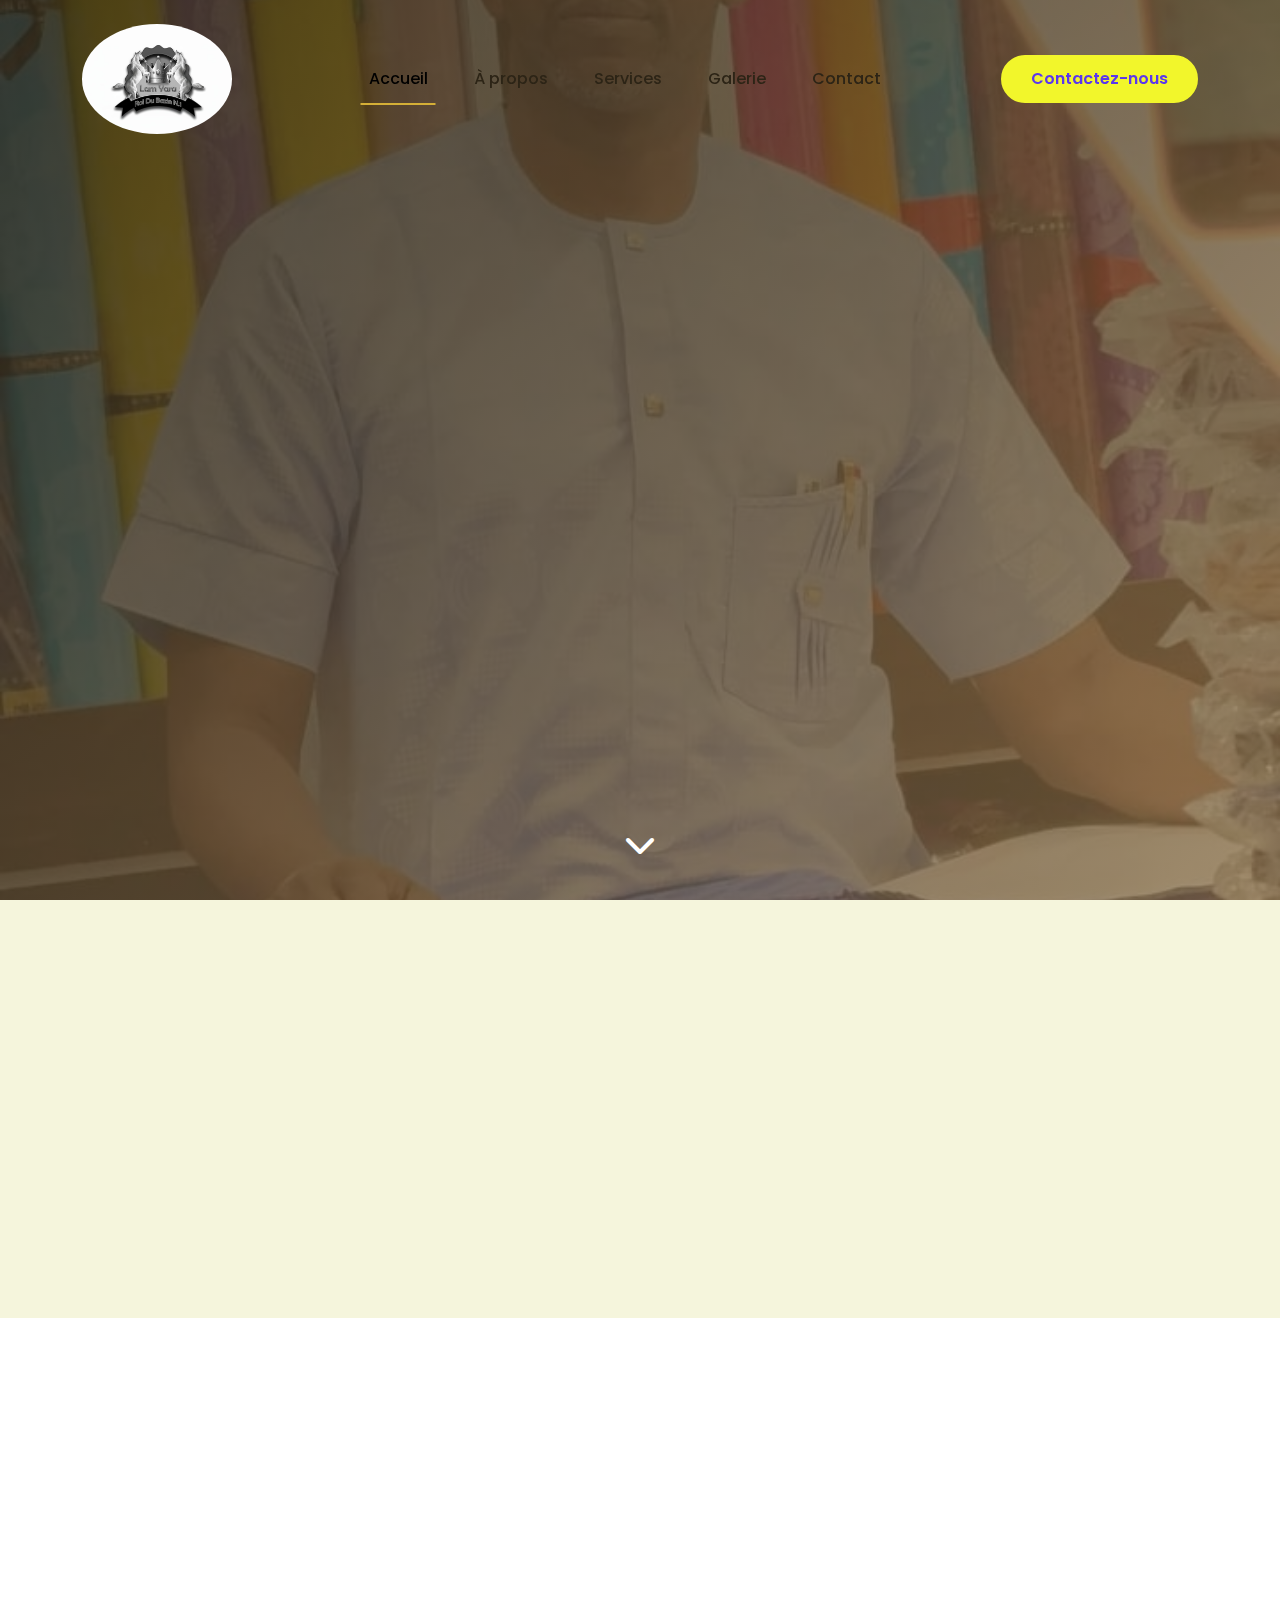
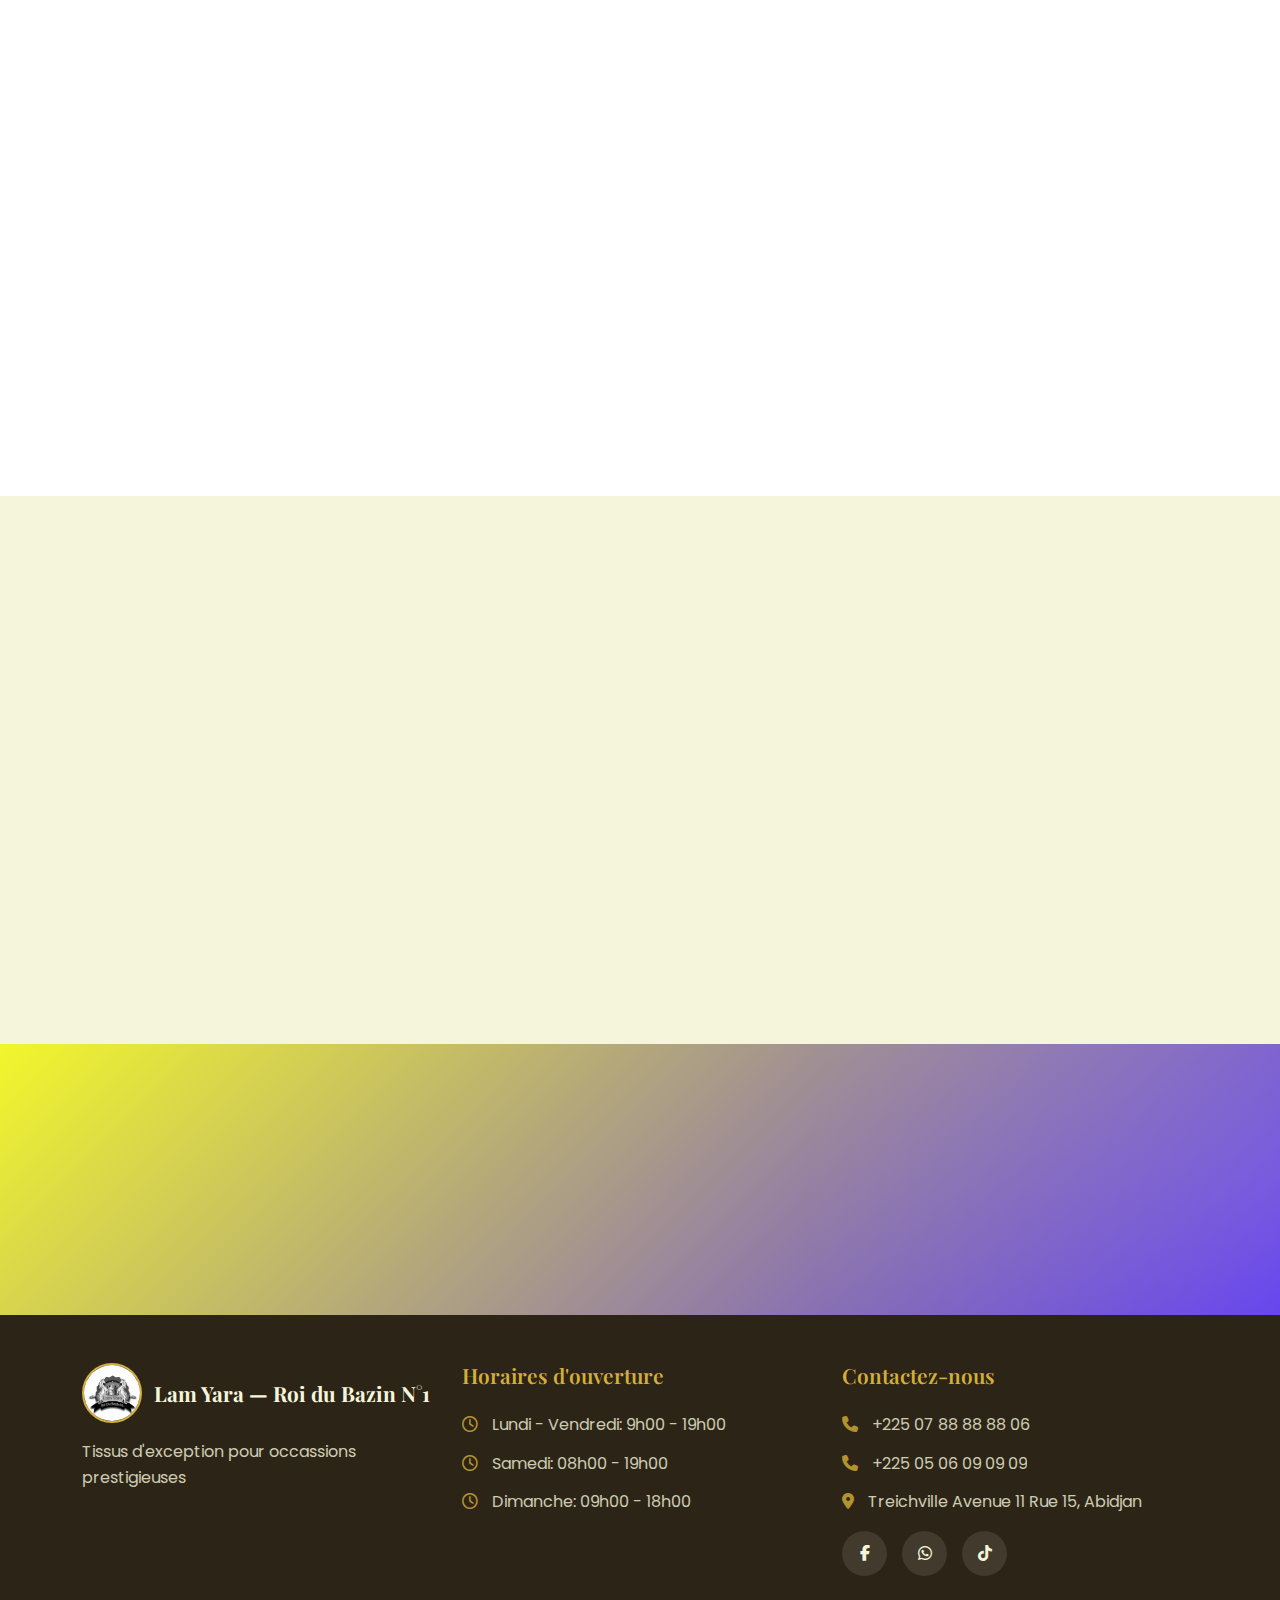
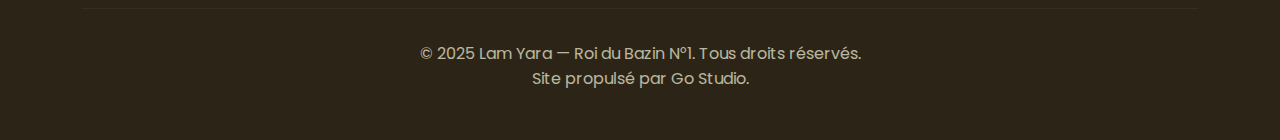
<file: index.html>
<!DOCTYPE html>
<html lang="fr">
<head>
    <meta charset="UTF-8">
    <meta name="viewport" content="width=device-width, initial-scale=1.0">
    <title>Accueil | Lam Yara — Roi du Bazin N°1 </title>

    <!--Les balises de référencement-->
    <meta name="description" content="Lam Yara — Roi du Bazin N°1, la boutique de référence pour l'achat de vos bazins à Abidjan, vous propose une sélection premium de bazin de haute qualité pour toutes vos occasions. Découvrez l'excellence textile, importation directe à prix imbattables.">
    <meta name="keywords" content="Lam Yara, bazin, bazin Abidjan, bazin Treichville, vente bazin luxe, boutique bazin, tissu africain, bazin riche, bazin premium, magasin tissus, bazin de qualité, bazin brodé, achat bazin">
    <meta name="author" content="Lam Yara">
    <meta name="twitter:card" content="summary_large_image">
    <meta name="twitter:title" content="Lam Yara — Roi du Bazin N°1 à Abidjan">
    <meta name="twitter:description" content="Découvrez la sélection prestige de bazin à Abidjan Treichville chez Lam Yara. Qualité supérieure garantie.">
    
   


        <!--Les og-->
    <meta property="og:site_name" content="Lam Yara — Roi du Bazin N°1">
    <meta property="og:title" content="Accueil | Lam Yara — Roi du Bazin N°1 à Abidjan">
    <meta property="og:description" content="Lam Yara, la boutique de référence en matière de vente en gros et au détail de bazin et autres tissus à Abidjan , vous propose une sélection exclusive de bazin haut de gamme pour toutes vos occasions. Representation de toutes les grandes marques, qualité premium et excellence textile à des prix imbattables.">
    <meta property="og:type" content="website">
    <meta property="og:url" content="https://www.lesboutiqueslamyara.com">
    <meta property="og:image" content="Images/lamyaralogo.jpeg">
    <meta property="og:locale" content="fr_FR">

    




    <!--Shortcut or Favicon-->
    <link rel="shortcut icon" href="Images/lamyaralogo.jpeg" type="image/x-icon">

    <!--Bootstrap-->
    <link href="https://cdn.jsdelivr.net/npm/bootstrap@5.3.0/dist/css/bootstrap.min.css" rel="stylesheet">

    <!--Bootstrap Icons-->
    <link rel="stylesheet" href="https://cdn.jsdelivr.net/npm/bootstrap-icons@1.13.1/font/bootstrap-icons.min.css">

    <!--Font awesone-->
    <link rel="stylesheet" href="https://cdnjs.cloudflare.com/ajax/libs/font-awesome/6.4.0/css/all.min.css">

    <!--CSS-->
    <link rel="stylesheet" href="style.css">
</head>
<body>

    <!--Barre de navigation-->
    <nav class="navbar navbar-expand-lg fixed-top">
        <div class="container">
            <a class="navbar-brand" href="index.html">
                <img src="Images/lamyaralogo.jpeg" class="img-fluid rounded-circle" width="150" height="50vh">
            </a>
            <button class="navbar-toggler" type="button" data-bs-toggle="collapse" data-bs-target="#navbarNav">
                <span class="navbar-toggler-icon"></span>
            </button>
            <div class="collapse navbar-collapse" id="navbarNav">
                <ul class="navbar-nav mx-auto">
                    <li class="nav-item"><a class="nav-link active" href="index.html">Accueil</a></li>
                    <li class="nav-item"><a class="nav-link" href="about.html">À propos</a></li>
                    <li class="nav-item"><a class="nav-link" href="services.html">Services</a></li>
                    <li class="nav-item"><a class="nav-link" href="gallery.html">Galerie</a></li>
                    <li class="nav-item"><a class="nav-link" href="contact.html">Contact</a></li>
                </ul>
                <a href="contact.html" class="btn btn-cta">Contactez-nous</a>
            </div>
        </div>
    </nav>


    <!--Section hero-->

    <section class="hero-section parallax">
        <div class="hero-overlay"></div>
        <div class="hero-content">
            <h1 class="hero-title fade-in">Lam Yara — Roi du Bazin N°1</h1>
            <p class="hero-subtitle fade-in-delay">Tissus d'exception pour occasions prestigieuses</p>
            <a href="gallery.html" class="btn btn-hero fade-in-delay-2">Découvrez nos Collections</a>
        </div>
        <div class="scroll-indicator">
            <i class="fas fa-chevron-down"></i>
        </div>
    </section>

    <section class="features-section py-5">
        <div class="container">
            <div class="row g-4">
                <div class="col-md-4 reveal">
                    <div class="feature-card">
                        <div class="feature-icon">
                            <i class="fas fa-gem"></i>
                        </div>
                        <h3>Qualité Premium</h3>
                        <p>Sélection rigoureuse des meilleurs tissus bazin du marché</p>
                    </div>
                </div>
                <div class="col-md-4 reveal">
                    <div class="feature-card">
                        <div class="feature-icon">
                            <i class="fas fa-palette"></i>
                        </div>
                        <h3>Design Unique</h3>
                        <p>Collections exclusives aux motifs raffinés et élégants</p>
                    </div>
                </div>
                <div class="col-md-4 reveal">
                    <div class="feature-card">
                        <div class="feature-icon">
                            <i class="fas fa-crown"></i>
                        </div>
                        <h3>Service Royal</h3>
                        <p>Accompagnement personnalisé pour chaque client</p>
                    </div>
                </div>
            </div>
        </div>
    </section>

    <section class="about-preview py-5">
        <div class="container">
            <div class="row align-items-center">
                <div class="col-lg-6 reveal">
                    <img src="Images/collection1.jpeg" alt="Bazin Prestige" class="img-fluid rounded shadow-lg">
                </div>
                <div class="col-lg-6 reveal">
                    <h2 class="section-title">L'Art du Bazin depuis 2010</h2>
                    <p class="section-text">La Boutique Lam Yara Roi du Bazin N°1 est votre destination privilégiée pour les tissus bazin de haute qualité. Notre passion pour l'excellence et notre engagement envers la satisfaction client nous distinguent.</p>
                    <p class="section-text">Chaque pièce de notre collection est soigneusement sélectionnée pour garantir authenticité, durabilité et élégance incomparable.</p>
                    <a href="about.html" class="btn btn-primary mt-3">En savoir plus</a>
                </div>
            </div>
        </div>
    </section>

    <section class="collections-preview py-5">
        <div class="container">
            <h2 class="section-title text-center mb-5 reveal">Nos Collections Phares</h2>
            <div class="row g-4">
                <div class="col-md-6 col-lg-3 reveal">
                    <div class="collection-card">
                        <img src="Images/collection1.jpeg" alt="Collection Royale">
                        <div class="collection-overlay">
                            <h4>Collection Royale</h4>
                            <p>Élégance intemporelle</p>
                        </div>
                    </div>
                </div>
                <div class="col-md-6 col-lg-3 reveal">
                    <div class="collection-card">
                        <img src="Images/collection1.jpeg" alt="Collection Moderne">
                        <div class="collection-overlay">
                            <h4>Collection Moderne</h4>
                            <p>Design contemporain</p>
                        </div>
                    </div>
                </div>
                <div class="col-md-6 col-lg-3 reveal">
                    <div class="collection-card">
                        <img src="Images/collection1.jpeg" alt="Collection Prestige">
                        <div class="collection-overlay">
                            <h4>Collection Prestige</h4>
                            <p>Luxe absolu</p>
                        </div>
                    </div>
                </div>
                <div class="col-md-6 col-lg-3 reveal">
                    <div class="collection-card">
                        <img src="Images/collection1.jpeg" alt="Collection Tradition">
                        <div class="collection-overlay">
                            <h4>Collection Tradition</h4>
                            <p>Authenticité préservée</p>
                        </div>
                    </div>
                </div>
            </div>
        </div>
    </section>

    <section class="cta-section py-5">
        <div class="container text-center reveal">
            <h2 class="section-title text-white mb-4">Visitez Nos Showrooms</h2>
            <p class="text-white mb-4">Découvrez nos espaces dédiés à l'élégance et au raffinement</p>
            <a href="contact.html" class="btn btn-light btn-lg">Voir nos Showrooms</a>
        </div>
    </section>

    <footer class="footer py-5">
        <div class="container">
            <div class="row g-4">
                <div class="col-lg-4">
                    <div class="footer-logo mb-3">
                        <img src="Images/lamyaralogo.jpeg" class="img-fluid rounded-circle" width="100" height="100vh">
                        <span>Lam Yara — Roi du Bazin N°1</span>
                    </div>
                    <p class="footer-text">Tissus d'exception pour occassions prestigieuses</p>
                </div>
                <div class="col-lg-4">
                    <h5 class="footer-title">Horaires d'ouverture</h5>
                    <ul class="footer-list">
                        <li><i class="far fa-clock"></i> Lundi - Vendredi: 9h00 - 19h00</li>
                        <li><i class="far fa-clock"></i> Samedi: 08h00 - 19h00</li>
                        <li><i class="far fa-clock"></i> Dimanche: 09h00 - 18h00</li>
                    </ul>
                </div>
                <div class="col-lg-4">
                    <h5 class="footer-title">Contactez-nous</h5>
                    <ul class="footer-list">
                        <li><i class="fas fa-phone"></i> +225 07 88 88 88 06</li>
                        <li><i class="fas fa-phone"></i> +225 05 06 09 09 09</li>
                        <li><i class="fas fa-map-marker-alt"></i> Treichville Avenue 11 Rue 15, Abidjan</li>
                    </ul>
                    <div class="social-links mt-3">
                        <a href="#" class="social-link"><i class="fab fa-facebook-f"></i></a>
                        <a href="#" class="social-link"><i class="fab fa-whatsapp"></i></a>
                        <a href="#" class="social-link"><i class="fab fa-tiktok"></i></a>
                    </div>
                </div>
            </div>
            <hr class="footer-divider">
            <div class="text-center">
                <p class="footer-copyright">&copy; 2025 Lam Yara — Roi du Bazin N°1. Tous droits réservés.</p>
                <p class="footer-copyright text-center">Site propulsé par Go Studio.</p>
            </div>
        </div>
    </footer>

    <!--Bootstrap JS-->
    <script src="https://cdn.jsdelivr.net/npm/bootstrap@5.3.0/dist/js/bootstrap.bundle.min.js"></script>

    <!--JavaScript-->
    <script src="main.js"></script>
</body>
</html>
</file>
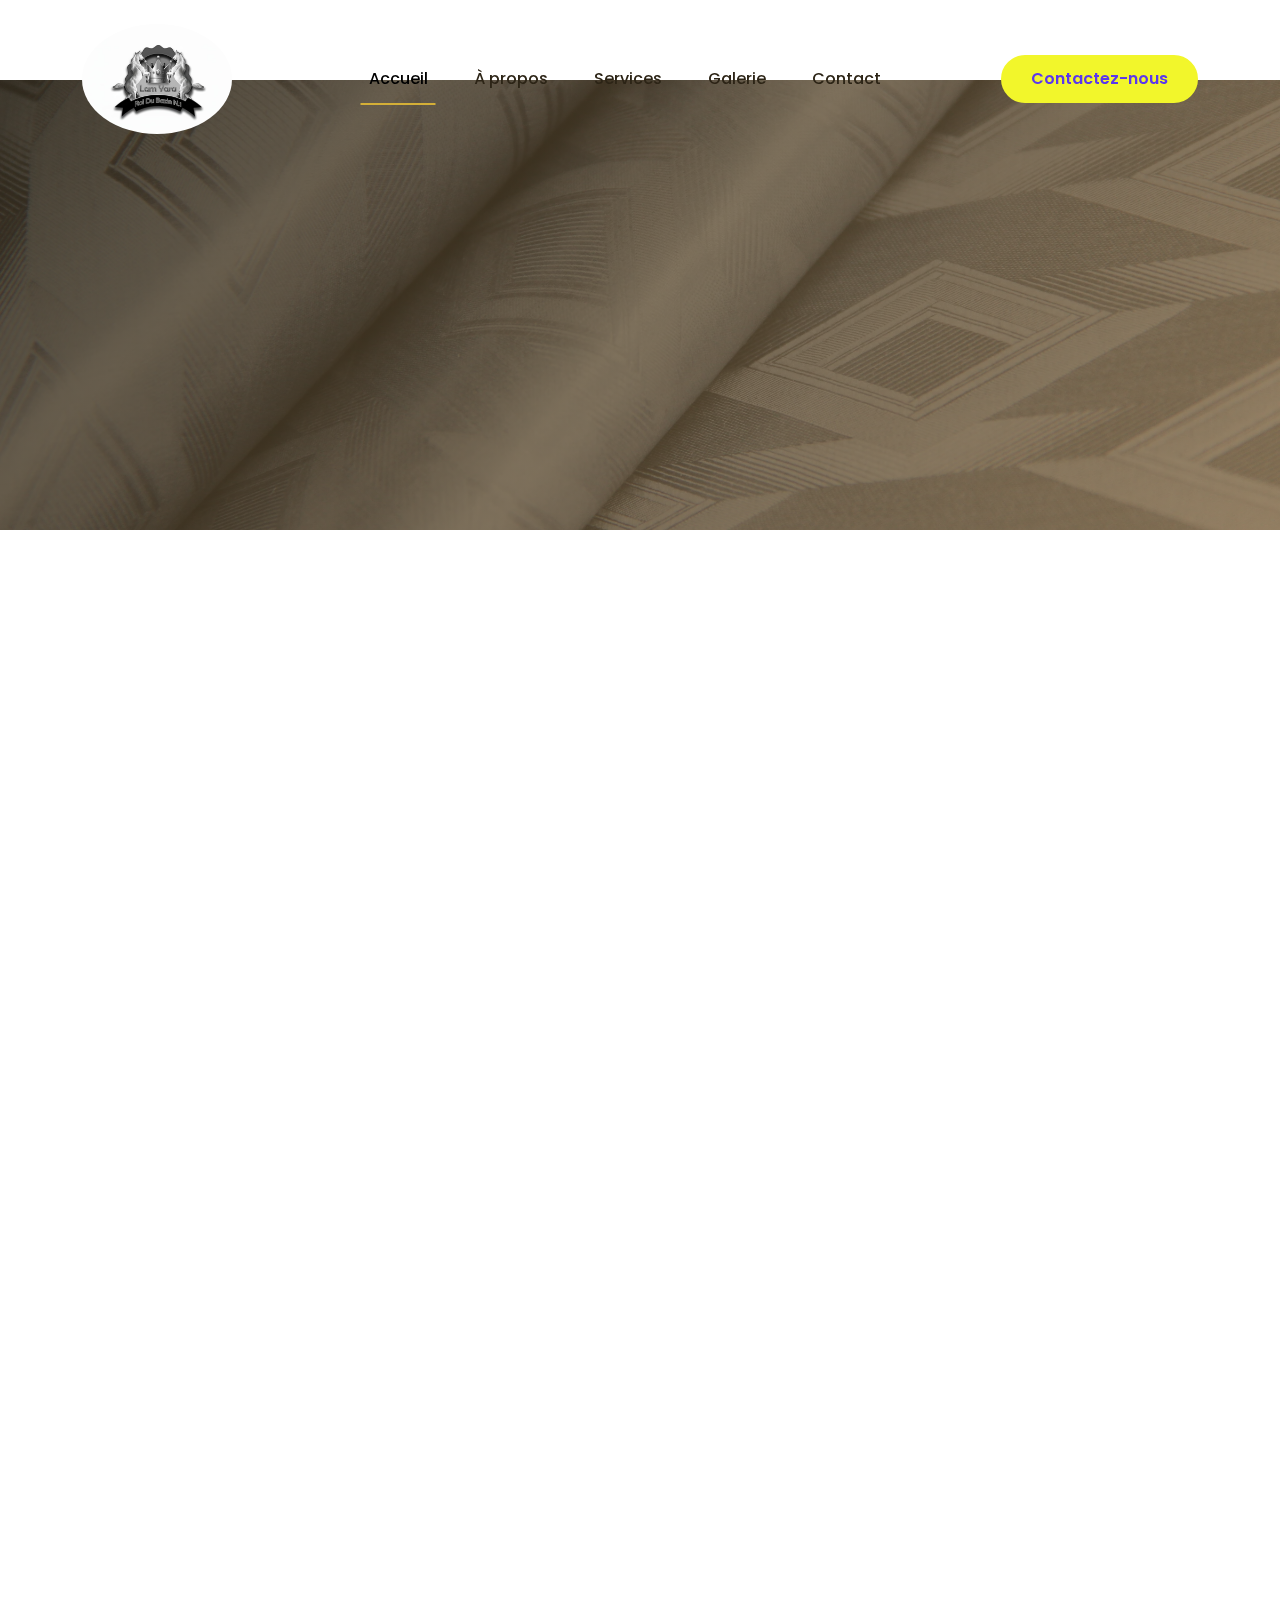
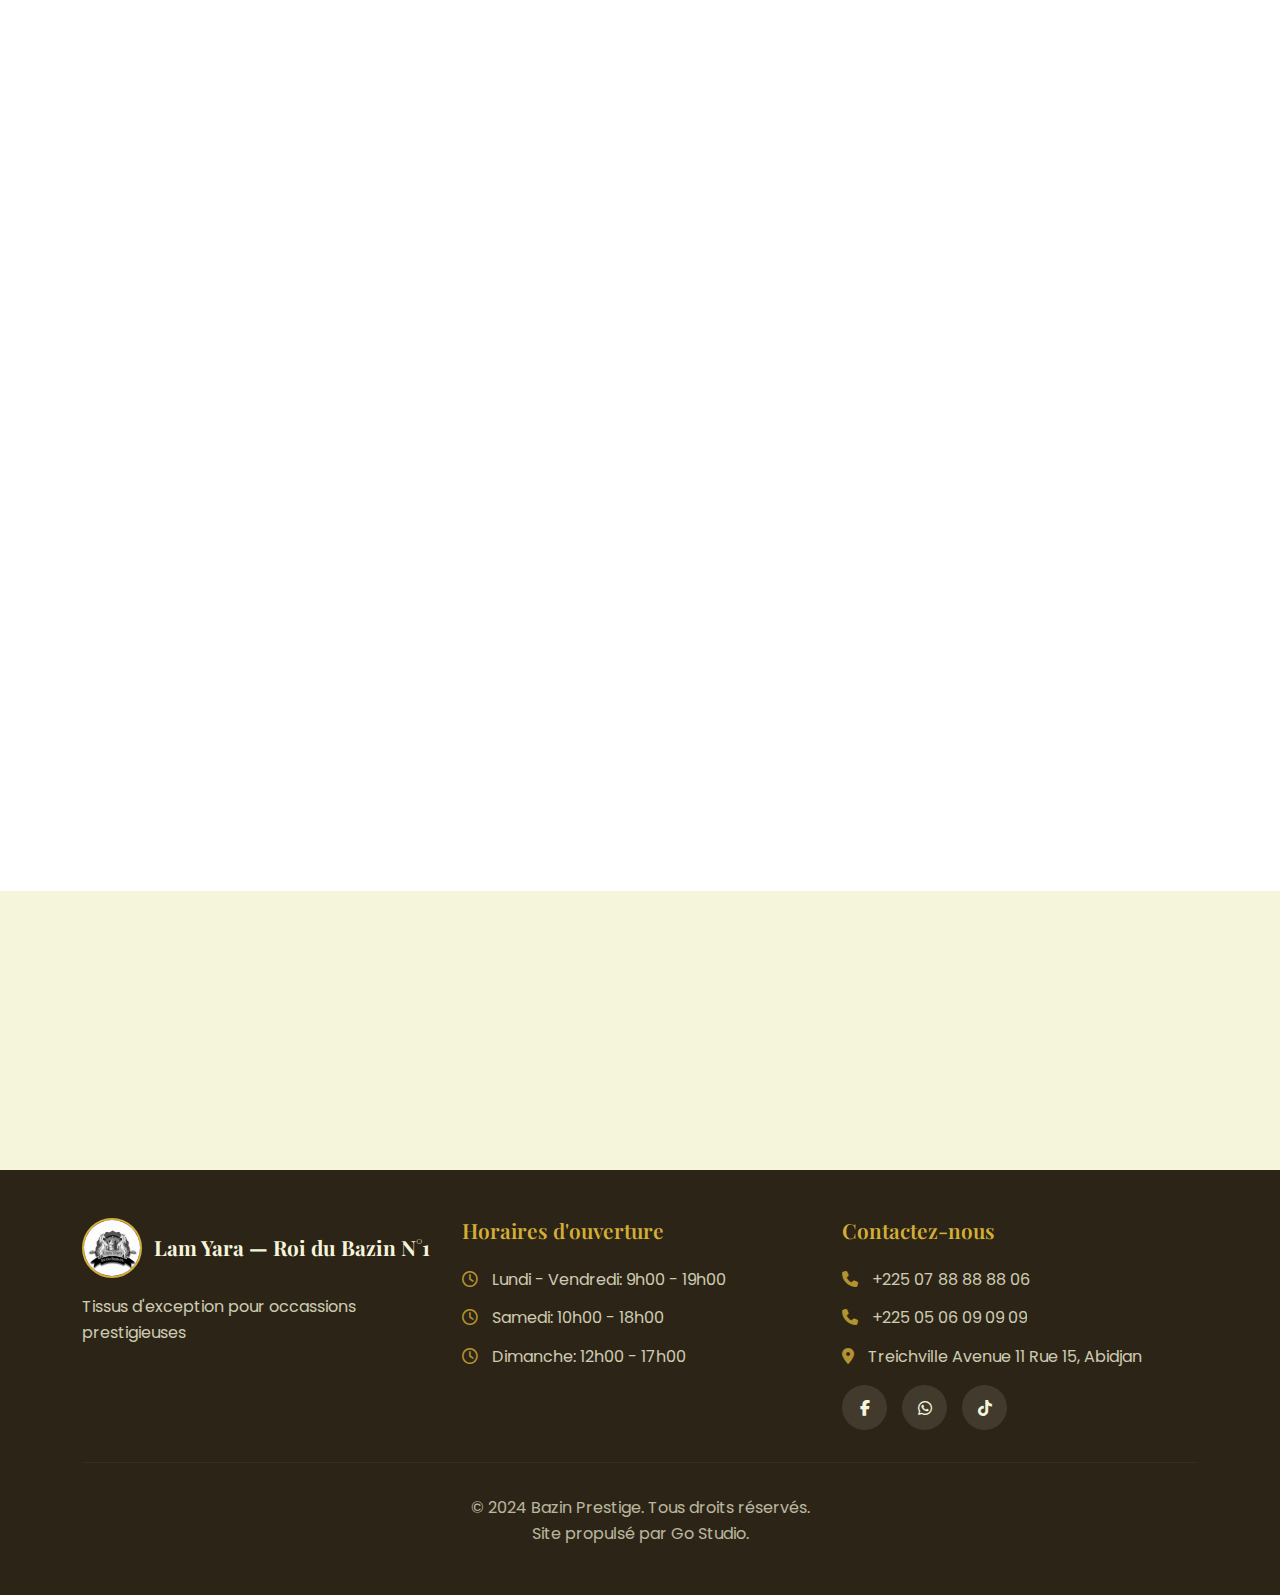
<file: about.html>
<!DOCTYPE html>
<html lang="fr">
<head>
    <meta charset="UTF-8">
    <meta name="viewport" content="width=device-width, initial-scale=1.0">
    <title>A propos | Lam Yara — Roi du Bazin N°1</title>

    <!--Les balises de référencement-->
    <meta name="description" content="Lam Yara, boutique de référence à Abidjan Treichville, vous propose une sélection premium de bazin de haute qualité pour toutes vos occasions. Découvrez l'excellence textile, importation directe à prix imbattables.">
    <meta name="keywords" content="Lam Yara Roi du Bazin N°1, bazin, bazin Abidjan, bazin Treichville, vente bazin luxe, boutique bazin, pagne, tissu africain, bazin riche, bazin premium, magasin tissus, bazin de qualité, bazin brodé, achat en gros et au detail de bazin">
    <meta name="author" content="Lam Yara">
    <meta property="og:title" content="Lam Yara — Boutique de Bazin de Qualité à Abidjan Treichville">
    <meta property="og:description" content="Spécialisée dans la vente de bazin haut de gamme, Lam Yara vous accueille dans sa boutique à Treichville. Qualité, élégance et service premium.">
    <meta property="og:type" content="website">
    <meta property="og:url" content="https://www.lesboutiqueslamyara.com">
    <meta property="og:image" content="Images/lamyaralogo.jpeg">
    <meta property="og:locale" content="fr_FR">
    <meta name="twitter:card" content="summary_large_image">
    <meta name="twitter:title" content="Lam Yara — Boutique de Bazin de Qualité à Abidjan">
    <meta name="twitter:description" content="Découvrez la sélection prestige de bazin à Abidjan Treichville chez Lam Yara. Qualité supérieure garantie.">
    

    <!--Les og-->
    <meta property="og:site_name" content="Lam Yara — Roi du Bazin N°1">
    <meta property="og:title" content="Lam Yara — Boutique de Bazin de Qualité à Abidjan Treichville">
    <meta property="og:description" content="Lam Yara, votre boutique de référence à Abidjan Treichville, vous propose une sélection exclusive de bazin haut de gamme pour toutes vos occasions. Importation directe, qualité premium et excellence textile.">
    <meta property="og:type" content="website">
    <meta property="og:url" content="https://www.bazinprestige.com">
    <meta property="og:image" content="https://images.pexels.com/photos/6565759/pexels-photo-6565759.jpeg?auto=compress&cs=tinysrgb&w=600&h=400&fit=crop">
    <meta property="og:locale" content="fr_FR">


    <!--Shortcut or Favicon-->
    <link rel="shortcut icon" href="Images/lamyaralogo.jpeg" type="image/x-icon">

    <!--Bootstrap-->
    <link href="https://cdn.jsdelivr.net/npm/bootstrap@5.3.0/dist/css/bootstrap.min.css" rel="stylesheet">

    <!--Bootstrap Icons-->
    <link rel="stylesheet" href="https://cdn.jsdelivr.net/npm/bootstrap-icons@1.13.1/font/bootstrap-icons.min.css">

    <!--Font awesone-->
    <link rel="stylesheet" href="https://cdnjs.cloudflare.com/ajax/libs/font-awesome/6.4.0/css/all.min.css">

    <!--CSS-->
    <link rel="stylesheet" href="style.css">
</head>
<body>

    <!--Barre de navigation-->
    <nav class="navbar navbar-expand-lg fixed-top">
        <div class="container">
            <a class="navbar-brand" href="index.html">
                <img src="Images/lamyaralogo.jpeg" class="img-fluid rounded-circle" width="150" height="50vh">
            </a>
            <button class="navbar-toggler" type="button" data-bs-toggle="collapse" data-bs-target="#navbarNav">
                <span class="navbar-toggler-icon"></span>
            </button>
            <div class="collapse navbar-collapse" id="navbarNav">
                <ul class="navbar-nav mx-auto">
                    <li class="nav-item"><a class="nav-link active" href="index.html">Accueil</a></li>
                    <li class="nav-item"><a class="nav-link" href="about.html">À propos</a></li>
                    <li class="nav-item"><a class="nav-link" href="services.html">Services</a></li>
                    <li class="nav-item"><a class="nav-link" href="gallery.html">Galerie</a></li>
                    <li class="nav-item"><a class="nav-link" href="contact.html">Contact</a></li>
                </ul>
                <a href="contact.html" class="btn btn-cta">Contactez-nous</a>
            </div>
        </div>
    </nav>

    <section class="page-header">
        <div class="page-header-overlay"></div>
        <div class="container">
            <h1 class="page-title fade-in">À Propos de Nous</h1>
            <p class="page-subtitle fade-in-delay">Notre histoire, notre passion, notre engagement</p>
        </div>
    </section>

    <section class="about-story py-5">
        <div class="container">
            <div class="row align-items-center mb-5">
                <div class="col-lg-6 reveal">
                    <h2 class="section-title">Notre Histoire</h2>
                    <p class="section-text">Fondée en 2010, Lam Yara Roi du Bazin N°1 est née de la passion de préserver et promouvoir l'excellence des tissus bazin traditionnels tout en les adaptant aux goûts contemporains.</p>
                    <p class="section-text">Au fil des années, nous avons bâti une réputation solide basée sur la qualité irréprochable de nos produits, l'authenticité de nos tissus et un service client exceptionnel.</p>
                    <p class="section-text">Aujourd'hui, nous sommes fiers d'être la référence en matière de bazin haut de gamme, avec plusieurs showrooms et une clientèle fidèle à travers la ville d'Abidjan.</p>
                </div>
                <div class="col-lg-6 reveal">
                    <img src="Images/02.webp" alt="Notre histoire" class="img-fluid rounded shadow-lg">
                </div>
            </div>
        </div>
    </section>

    <section class="values-section py-5">
        <div class="container">
            <h2 class="section-title text-center mb-5 reveal">Nos Valeurs</h2>
            <div class="row g-4">
                <div class="col-md-6 col-lg-3 reveal">
                    <div class="value-card">
                        <div class="value-icon">
                            <i class="fas fa-certificate"></i>
                        </div>
                        <h4>Authenticité</h4>
                        <p>Chaque tissu est garanti 100% authentique, sélectionné avec soin</p>
                    </div>
                </div>
                <div class="col-md-6 col-lg-3 reveal">
                    <div class="value-card">
                        <div class="value-icon">
                            <i class="fas fa-award"></i>
                        </div>
                        <h4>Excellence</h4>
                        <p>Nous visons l'excellence dans chaque aspect de notre service</p>
                    </div>
                </div>
                <div class="col-md-6 col-lg-3 reveal">
                    <div class="value-card">
                        <div class="value-icon">
                            <i class="fas fa-handshake"></i>
                        </div>
                        <h4>Confiance</h4>
                        <p>Relations durables basées sur la transparence et l'intégrité</p>
                    </div>
                </div>
                <div class="col-md-6 col-lg-3 reveal">
                    <div class="value-card">
                        <div class="value-icon">
                            <i class="fas fa-lightbulb"></i>
                        </div>
                        <h4>Innovation</h4>
                        <p>Tradition et modernité pour des créations uniques</p>
                    </div>
                </div>
            </div>
        </div>
    </section>

    <section class="team-section py-5">
        <div class="container">
            <h2 class="section-title text-center mb-5 reveal">Nos Showrooms</h2>
            <div class="row g-4 justify-content-center">
                <div class="col-md-6 col-lg-4 reveal">
                    <div class="team-card h-100">
                        <img src="Images/06.jpg" alt="NosShowrooms" class="team-img">
                        <div class="team-info">
                            <h4>Showrooms 1 et 2</h4>
                            <p class="team-role">Treichville</p>
                            <p class="team-bio">A Treichville, nous avons deux showrooms celui de l'Avenue 11 Rue 15 et celui de l'Avenue 16 Rue 21.</p>
                        </div>
                    </div>
                </div>
                <div class="col-md-6 col-lg-4 reveal">
                    <div class="team-card h-100">
                        <img src="Images/06.jpg" alt="NosShowrooms" class="team-img">
                        <div class="team-info">
                            <h4>Showroom 3</h4>
                            <p class="team-role">Marcory</p>
                            <p class="team-bio">Situé à quelques pas de l'Eglise Ste Thérèse.</p>
                        </div>
                    </div>
                </div>
                <div class="col-md-6 col-lg-4 reveal">
                    <div class="team-card h-100">
                        <img src="Images/06.jpg" alt="NosShowrooms" class="team-img">
                        <div class="team-info">
                            <h4>Showroom 4</h4>
                            <p class="team-role">Adjamé</p>
                            <p class="team-bio">Nous sommes présent également au coeur de la commune d'Adjamé précisément au marché forum.</p>
                        </div>
                    </div>
                </div>
            </div>
        </div>
    </section>

    <section class="stats-section py-5">
        <div class="container">
            <div class="row g-4 text-center">
                <div class="col-md-3 reveal">
                    <div class="stat-card">
                        <h3 class="stat-number" data-target="15">0</h3>
                        <p class="stat-label">Années d'expérience</p>
                    </div>
                </div>
                <div class="col-md-3 reveal">
                    <div class="stat-card">
                        <h3 class="stat-number" data-target="5000">0</h3>
                        <p class="stat-label">Clients satisfaits</p>
                    </div>
                </div>
                <div class="col-md-3 reveal">
                    <div class="stat-card">
                        <h3 class="stat-number" data-target="500">0</h3>
                        <p class="stat-label">Collections exclusives</p>
                    </div>
                </div>
                <div class="col-md-3 reveal">
                    <div class="stat-card">
                        <h3 class="stat-number" data-target="4">0</h3>
                        <p class="stat-label">Showrooms</p>
                    </div>
                </div>
            </div>
        </div>
    </section>

    <footer class="footer py-5">
        <div class="container">
            <div class="row g-4">
                <div class="col-lg-4">
                    <div class="footer-logo mb-3">
                        <img src="Images/lamyaralogo.jpeg" class="img-fluid rounded-circle" width="100" height="100vh">
                        <span>Lam Yara — Roi du Bazin N°1</span>
                    </div>
                    <p class="footer-text">Tissus d'exception pour occassions prestigieuses</p>
                </div>
                <div class="col-lg-4">
                    <h5 class="footer-title">Horaires d'ouverture</h5>
                    <ul class="footer-list">
                        <li><i class="far fa-clock"></i> Lundi - Vendredi: 9h00 - 19h00</li>
                        <li><i class="far fa-clock"></i> Samedi: 10h00 - 18h00</li>
                        <li><i class="far fa-clock"></i> Dimanche: 12h00 - 17h00</li>
                    </ul>
                </div>
                <div class="col-lg-4">
                    <h5 class="footer-title">Contactez-nous</h5>
                    <ul class="footer-list">
                        <li><i class="fas fa-phone"></i> +225 07 88 88 88 06</li>
                        <li><i class="fas fa-phone"></i> +225 05 06 09 09 09</li>
                        <li><i class="fas fa-map-marker-alt"></i> Treichville Avenue 11 Rue 15, Abidjan</li>
                    </ul>
                    <div class="social-links mt-3">
                        <a href="#" class="social-link"><i class="fab fa-facebook-f"></i></a>
                        <a href="#" class="social-link"><i class="fab fa-whatsapp"></i></a>
                        <a href="#" class="social-link"><i class="fab fa-tiktok"></i></a>
                    </div>
                </div>
            </div>
            <hr class="footer-divider">
            <div class="text-center">
                <p class="footer-copyright">&copy; 2024 Bazin Prestige. Tous droits réservés.</p>
                <p class="footer-copyright text-center">Site propulsé par Go Studio.</p>
            </div>
        </div>
    </footer>

    <!--Bootstrap JS-->
    <script src="https://cdn.jsdelivr.net/npm/bootstrap@5.3.0/dist/js/bootstrap.bundle.min.js"></script>

    <!--JavaScript-->
    <script src="main.js"></script>
</body>
</html>
</file>
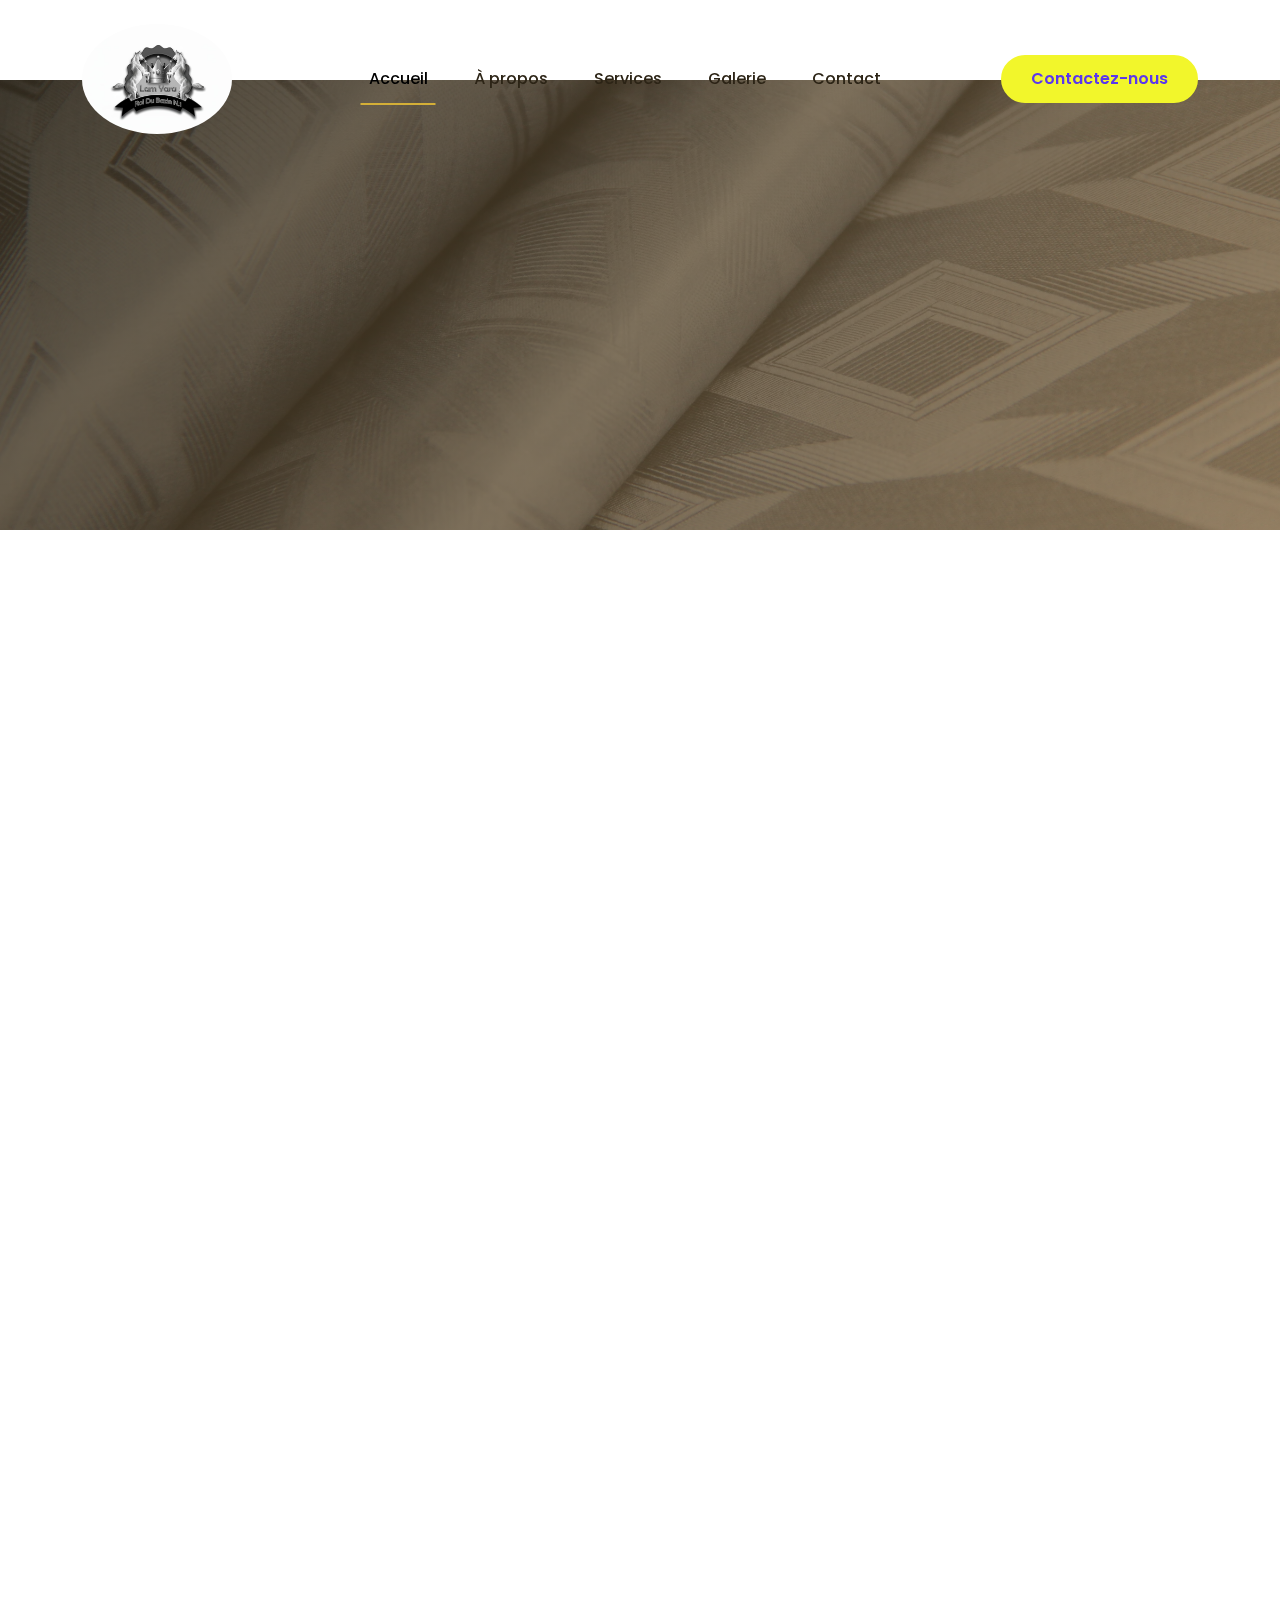
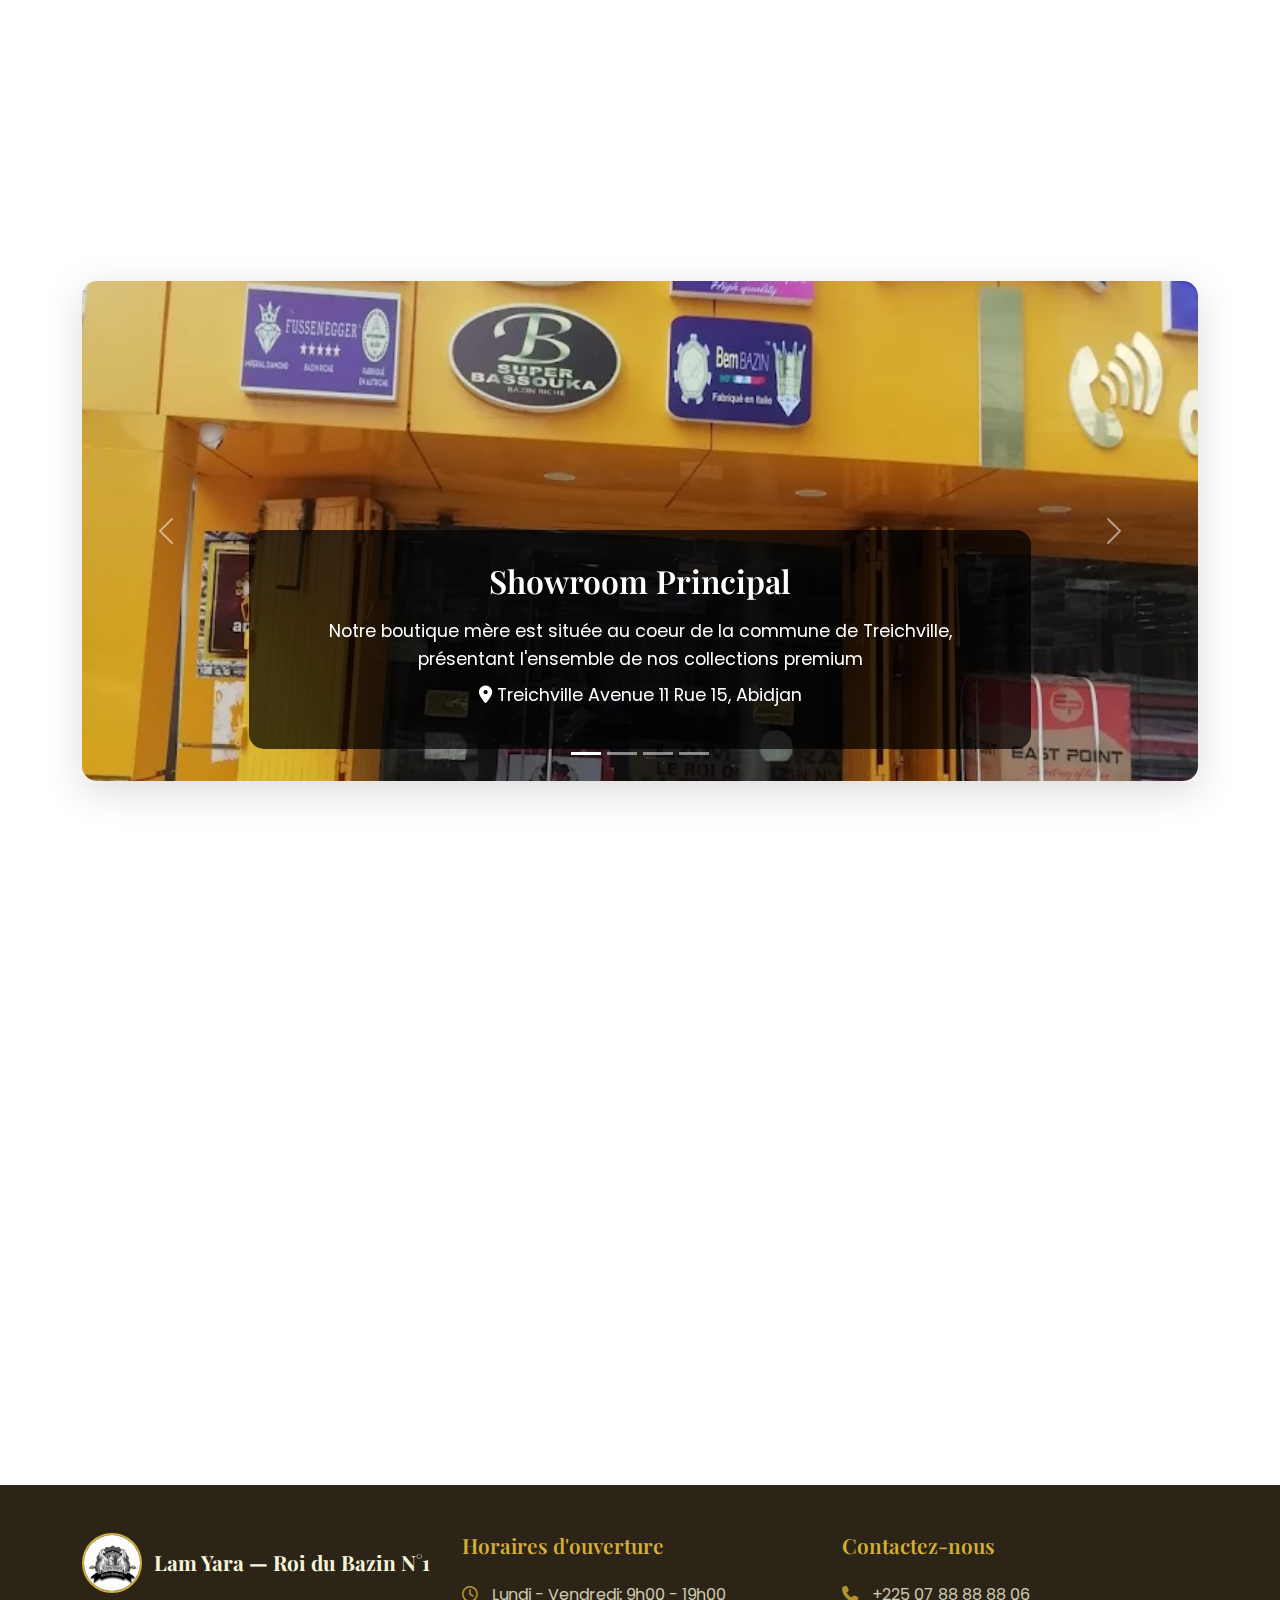
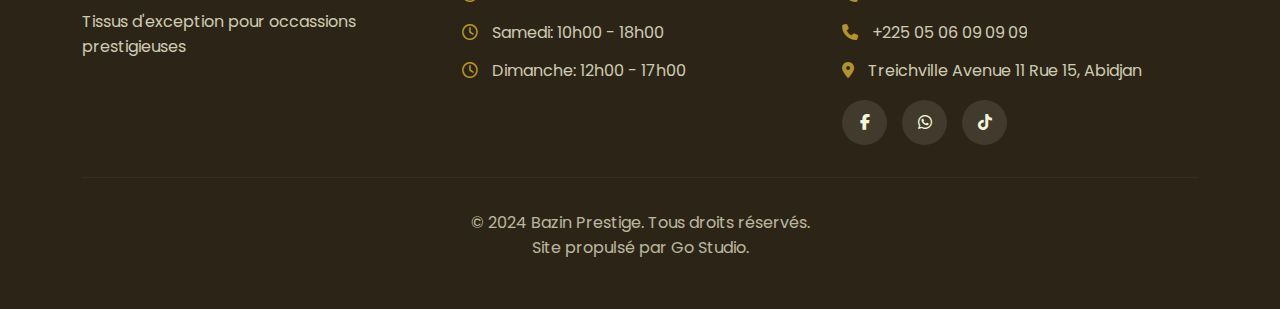
<file: contact.html>
<!DOCTYPE html>
<html lang="fr">
<head>
    <meta charset="UTF-8">
    <meta name="viewport" content="width=device-width, initial-scale=1.0">
    <title>Contacts | Lam Yara — Roi du Bazin N°1</title>

    <!--Les balises de référencement-->
    <meta name="description" content="Lam Yara, boutique de référence à Abidjan Treichville, vous propose une sélection premium de bazin de haute qualité pour toutes vos occasions. Découvrez l'excellence textile, importation directe à prix imbattables.">
    <meta name="keywords" content="Lam Yara, bazin, bazin Abidjan, bazin Treichville, vente bazin luxe, boutique bazin, tissu africain, bazin riche, bazin premium, magasin tissus, bazin de qualité, bazin brodé, achat bazin">
    <meta name="author" content="Lam Yara">
    <meta property="og:title" content="Lam Yara — Boutique de Bazin de Qualité à Abidjan Treichville">
    <meta property="og:description" content="Spécialisée dans la vente de bazin haut de gamme, Lam Yara vous accueille dans sa boutique à Treichville. Qualité, élégance et service premium.">
    <meta property="og:type" content="website">
    <meta property="og:url" content="https://www.bazinprestige.com">
    <meta property="og:image" content="https://images.pexels.com/photos/6565759/pexels-photo-6565759.jpeg?auto=compress&cs=tinysrgb&w=600&h=400&fit=crop">
    <meta property="og:locale" content="fr_FR">
    <meta name="twitter:card" content="summary_large_image">
    <meta name="twitter:title" content="Lam Yara — Boutique de Bazin de Qualité à Abidjan">
    <meta name="twitter:description" content="Découvrez la sélection prestige de bazin à Abidjan Treichville chez Lam Yara. Qualité supérieure garantie.">
    

    <!--Les og-->
    <meta property="og:site_name" content="Lam Yara — Roi du Bazin N°1">
    <meta property="og:title" content="Lam Yara — Boutique de Bazin de Qualité à Abidjan Treichville">
    <meta property="og:description" content="Lam Yara, votre boutique de référence à Abidjan Treichville, vous propose une sélection exclusive de bazin haut de gamme pour toutes vos occasions. Importation directe, qualité premium et excellence textile.">
    <meta property="og:type" content="website">
    <meta property="og:url" content="https://www.bazinprestige.com">
    <meta property="og:image" content="https://images.pexels.com/photos/6565759/pexels-photo-6565759.jpeg?auto=compress&cs=tinysrgb&w=600&h=400&fit=crop">
    <meta property="og:locale" content="fr_FR">


    <!--Shortcut or Favicon-->
    <link rel="shortcut icon" href="Images/lamyaralogo.jpeg" type="image/x-icon">

    <!--Bootstrap-->
    <link href="https://cdn.jsdelivr.net/npm/bootstrap@5.3.0/dist/css/bootstrap.min.css" rel="stylesheet">

    <!--Bootstrap Icons-->
    <link rel="stylesheet" href="https://cdn.jsdelivr.net/npm/bootstrap-icons@1.13.1/font/bootstrap-icons.min.css">

    <!--Font awesone-->
    <link rel="stylesheet" href="https://cdnjs.cloudflare.com/ajax/libs/font-awesome/6.4.0/css/all.min.css">

    <!--CSS-->
    <link rel="stylesheet" href="style.css">
</head>
<body>

    <!--Barre de navigation-->
    <nav class="navbar navbar-expand-lg fixed-top">
        <div class="container">
            <a class="navbar-brand" href="index.html">
                <img src="Images/lamyaralogo.jpeg" class="img-fluid rounded-circle" width="150" height="50vh">
            </a>
            <button class="navbar-toggler" type="button" data-bs-toggle="collapse" data-bs-target="#navbarNav">
                <span class="navbar-toggler-icon"></span>
            </button>
            <div class="collapse navbar-collapse" id="navbarNav">
                <ul class="navbar-nav mx-auto">
                    <li class="nav-item"><a class="nav-link active" href="index.html">Accueil</a></li>
                    <li class="nav-item"><a class="nav-link" href="about.html">À propos</a></li>
                    <li class="nav-item"><a class="nav-link" href="services.html">Services</a></li>
                    <li class="nav-item"><a class="nav-link" href="gallery.html">Galerie</a></li>
                    <li class="nav-item"><a class="nav-link" href="contact.html">Contact</a></li>
                </ul>
                <a href="contact.html" class="btn btn-cta">Contactez-nous</a>
            </div>
        </div>
    </nav>
    <section class="page-header">
        <div class="page-header-overlay"></div>
        <div class="container">
            <h1 class="page-title fade-in">Contactez-nous</h1>
            <p class="page-subtitle fade-in-delay">Nous sommes à votre écoute</p>
        </div>
    </section>

    <section class="contact-info py-5">
        <div class="container">
            <div class="row g-4">
                <div class="col-md-4 reveal">
                    <div class="contact-card">
                        <div class="contact-icon">
                            <i class="fas fa-phone"></i>
                        </div>
                        <h4>Téléphone</h4>
                        <p>+225 07 88 88 88 06</p>
                    </div>
                </div>
                <div class="col-md-4 reveal">
                    <div class="contact-card">
                        <div class="contact-icon">
                            <i class="fas fa-envelope"></i>
                        </div>
                        <h4>Email</h4>
                        <p>lamyararoidebazin@gmail.com</p>
                    </div>
                </div>
                <div class="col-md-4 reveal">
                    <div class="contact-card">
                        <div class="contact-icon">
                            <i class="fas fa-map-marker-alt"></i>
                        </div>
                        <h4>Adresse</h4>
                        <p>Avenue 11 Rue 15</p>
                        <p>Abidjan, Côte d'Ivoire</p>
                    </div>
                </div>
            </div>
        </div>
    </section>

    <section class="contact-form-section py-5">
        <div class="container">
            <div class="row">
                <div class="col-lg-8 mx-auto reveal">
                    <div class="contact-form-wrapper">
                        <h2 class="section-title text-center mb-4">Envoyez-nous un message</h2>
                        <form id="contactForm" class="contact-form">
                            <div class="row g-3">
                                <div class="col-md-6">
                                    <div class="form-group">
                                        <label for="name">Nom complet</label>
                                        <input type="text" class="form-control" id="name" required>
                                    </div>
                                </div>
                                <div class="col-md-6">
                                    <div class="form-group">
                                        <label for="email">Email</label>
                                        <input type="email" class="form-control" id="email" required>
                                    </div>
                                </div>
                                <div class="col-12">
                                    <div class="form-group">
                                        <label for="phone">Téléphone</label>
                                        <input type="tel" class="form-control" id="phone" required>
                                    </div>
                                </div>
                                <div class="col-12">
                                    <div class="form-group">
                                        <label for="message">Message</label>
                                        <textarea class="form-control" id="message" rows="5" required></textarea>
                                    </div>
                                </div>
                                <div class="col-12 text-center">
                                    <button type="submit" class="btn btn-primary btn-lg">
                                        <i class="fas fa-paper-plane"></i> Envoyer le message
                                    </button>
                                </div>
                            </div>
                        </form>
                        <div id="formMessage" class="form-message"></div>
                    </div>
                </div>
            </div>
        </div>
    </section>

    <section class="showrooms-section py-5">
        <div class="container">
            <h2 class="section-title text-center mb-5 reveal">Nos Showrooms</h2>
            <div id="showroomCarousel" class="carousel slide" data-bs-ride="carousel">
                <div class="carousel-indicators">
                    <button type="button" data-bs-target="#showroomCarousel" data-bs-slide-to="0" class="active"></button>
                    <button type="button" data-bs-target="#showroomCarousel" data-bs-slide-to="1"></button>
                    <button type="button" data-bs-target="#showroomCarousel" data-bs-slide-to="2"></button>
                    <button type="button" data-bs-target="#showroomCarousel" data-bs-slide-to="3"></button>
                </div>
                <div class="carousel-inner">
                    <div class="carousel-item active">
                        <img src="Images/showrooms.webp" class="d-block w-100" alt="Showroom Principal">
                        <div class="carousel-caption">
                            <h3>Showroom Principal</h3>
                            <p>Notre boutique mère est située au coeur de la commune de Treichville, présentant l'ensemble de nos collections premium</p>
                            <p><i class="fas fa-map-marker-alt"></i> Treichville Avenue 11 Rue 15, Abidjan</p>
                        </div>
                    </div>
                    <div class="carousel-item">
                        <img src="Images/showrooms2.jpg" class="d-block w-100" alt="Showroom Hamdallaye">
                        <div class="carousel-caption">
                            <h3>Showroom Avenue 16</h3>
                            <p>Espace moderne dédié aux collections contemporaines et aux nouveautés</p>
                            <p><i class="fas fa-map-marker-alt"></i> Treichville Avenue 16 Rue 21, Abidjan</p>
                        </div>
                    </div>
                    <div class="carousel-item">
                        <img src="Images/showrooms3.jpg" class="d-block w-100" alt="Showroom Badalabougou">
                        <div class="carousel-caption">
                            <h3>Showroom Marcory</h3>
                            <p>Boutique élégante proposant des collections exclusives et service VIP</p>
                            <p><i class="fas fa-map-marker-alt"></i> Non loin de l'Eglise Catholique Ste Thérèse de Marcory, Abidjan</p>
                        </div>
                    </div>
                    <div class="carousel-item">
                        <img src="Images/showrooms2.jpg" class="d-block w-100" alt="Showroom Magnambougou">
                        <div class="carousel-caption">
                            <h3>Showroom Marché Forum Adjamé</h3>
                            <p>Nouvel espace chaleureux avec conseil personnalisé et collections traditionnelles</p>
                            <p><i class="fas fa-map-marker-alt"></i>Marché Forum Adjamé, Abidjan</p>
                        </div>
                    </div>
                </div>
                <button class="carousel-control-prev" type="button" data-bs-target="#showroomCarousel" data-bs-slide="prev">
                    <span class="carousel-control-prev-icon"></span>
                </button>
                <button class="carousel-control-next" type="button" data-bs-target="#showroomCarousel" data-bs-slide="next">
                    <span class="carousel-control-next-icon"></span>
                </button>
            </div>
        </div>
    </section>

    <section class="map-section py-5">
        <div class="container">
            <h2 class="section-title text-center mb-5 reveal">Nous Trouver</h2>
            <div class="map-container reveal">
                <iframe src="https://www.google.com/maps/embed?pb=!1m12!1m8!1m3!1d31781.76271161665!2d-4.0106106!3d5.3062622!3m2!1i1024!2i768!4f13.1!2m1!1slam%20yara!5e0!3m2!1sfr!2sci!4v1764397538687!5m2!1sfr!2sci" width="100%" height="450" style="border:0;" allowfullscreen="" loading="lazy" referrerpolicy="no-referrer-when-downgrade"></iframe>
            </div>
        </div>
    </section>

    <footer class="footer py-5">
        <div class="container">
            <div class="row g-4">
                <div class="col-lg-4">
                    <div class="footer-logo mb-3">
                        <img src="Images/lamyaralogo.jpeg" class="img-fluid rounded-circle" width="100" height="100vh">
                        <span>Lam Yara — Roi du Bazin N°1</span>
                    </div>
                    <p class="footer-text">Tissus d'exception pour occassions prestigieuses</p>
                </div>
                <div class="col-lg-4">
                    <h5 class="footer-title">Horaires d'ouverture</h5>
                    <ul class="footer-list">
                        <li><i class="far fa-clock"></i> Lundi - Vendredi: 9h00 - 19h00</li>
                        <li><i class="far fa-clock"></i> Samedi: 10h00 - 18h00</li>
                        <li><i class="far fa-clock"></i> Dimanche: 12h00 - 17h00</li>
                    </ul>
                </div>
                <div class="col-lg-4">
                    <h5 class="footer-title">Contactez-nous</h5>
                    <ul class="footer-list">
                        <li><i class="fas fa-phone"></i> +225 07 88 88 88 06</li>
                        <li><i class="fas fa-phone"></i> +225 05 06 09 09 09</li>
                        <li><i class="fas fa-map-marker-alt"></i> Treichville Avenue 11 Rue 15, Abidjan</li>
                    </ul>
                    <div class="social-links mt-3">
                        <a href="#" class="social-link"><i class="fab fa-facebook-f"></i></a>
                        <a href="#" class="social-link"><i class="fab fa-whatsapp"></i></a>
                        <a href="#" class="social-link"><i class="fab fa-tiktok"></i></a>
                    </div>
                </div>
            </div>
            <hr class="footer-divider">
            <div class="text-center">
                <p class="footer-copyright">&copy; 2024 Bazin Prestige. Tous droits réservés.</p>
                <p class="footer-copyright text-center">Site propulsé par Go Studio.</p>
            </div>
        </div>
    </footer>

    <!--Bootstrap JS-->
    <script src="https://cdn.jsdelivr.net/npm/bootstrap@5.3.0/dist/js/bootstrap.bundle.min.js"></script>

    <!--JavaScript-->
    <script src="main.js"></script>
</body>
</html>
</file>
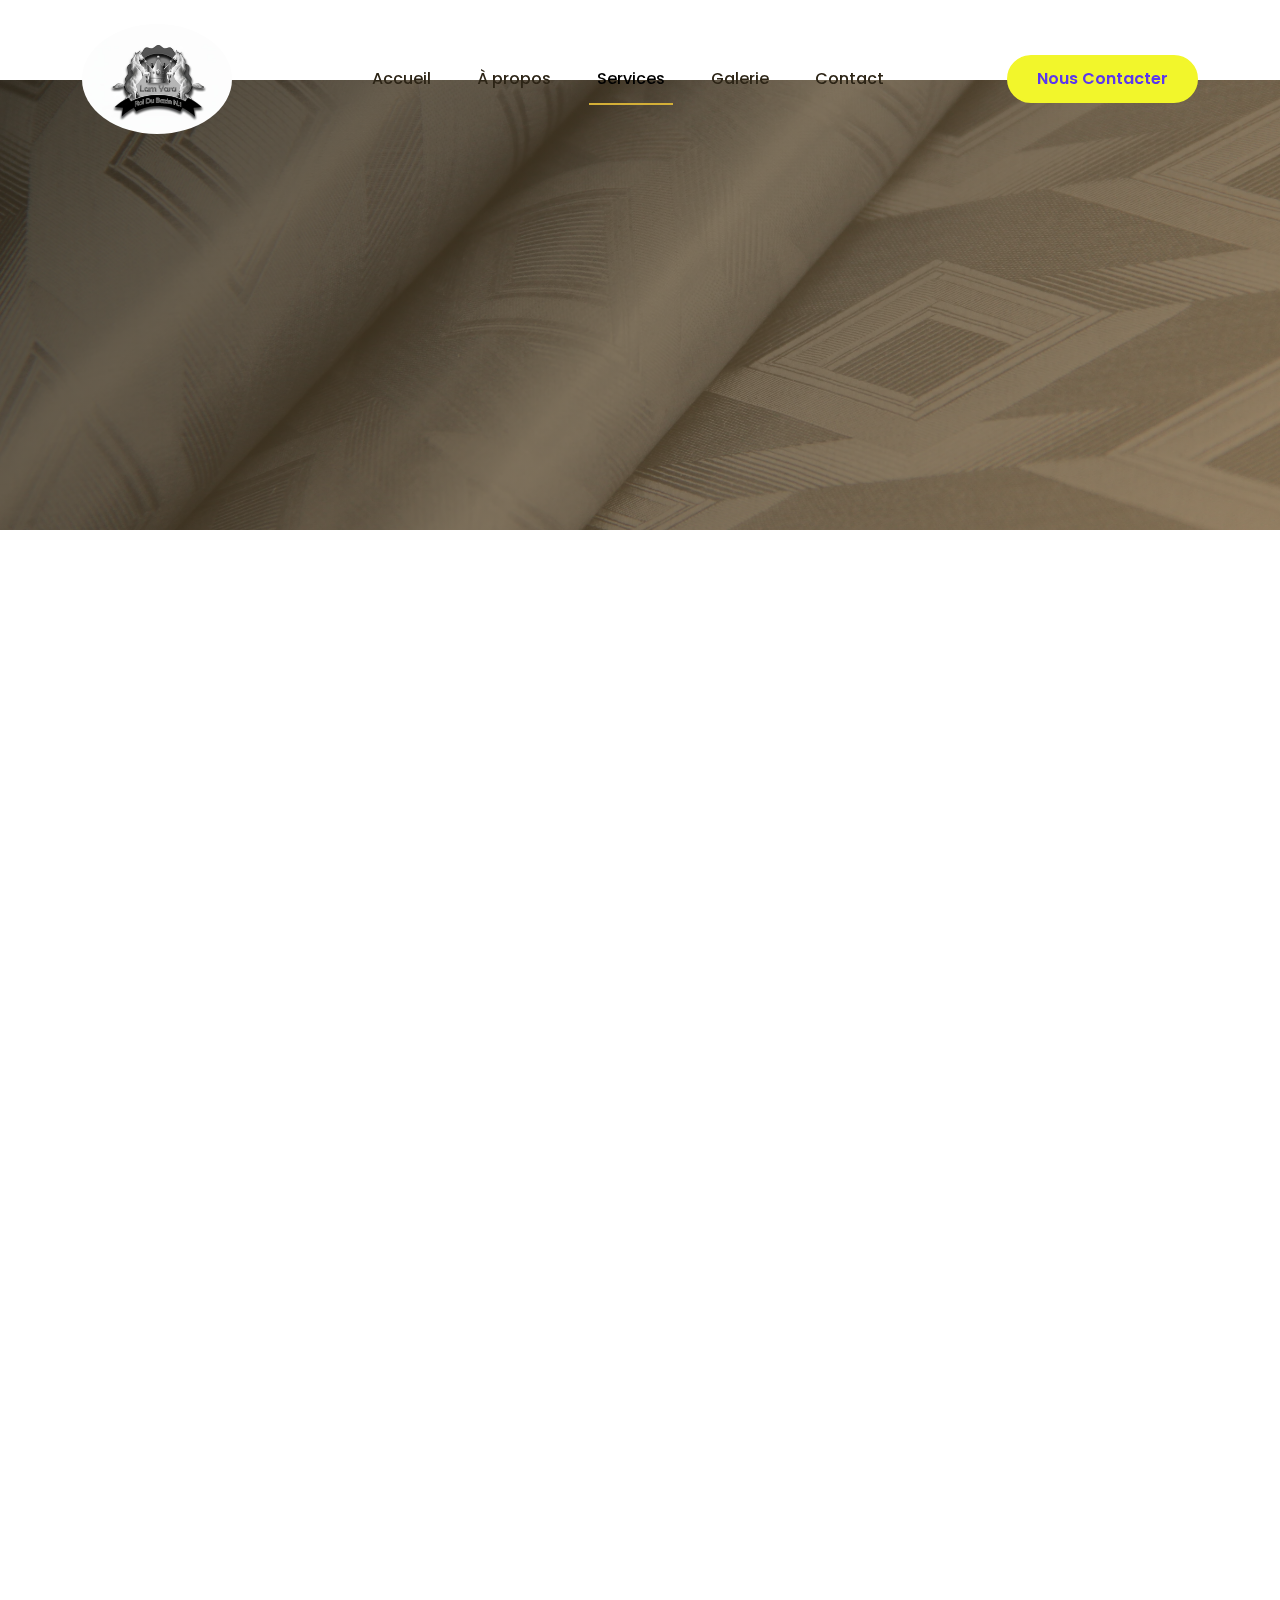
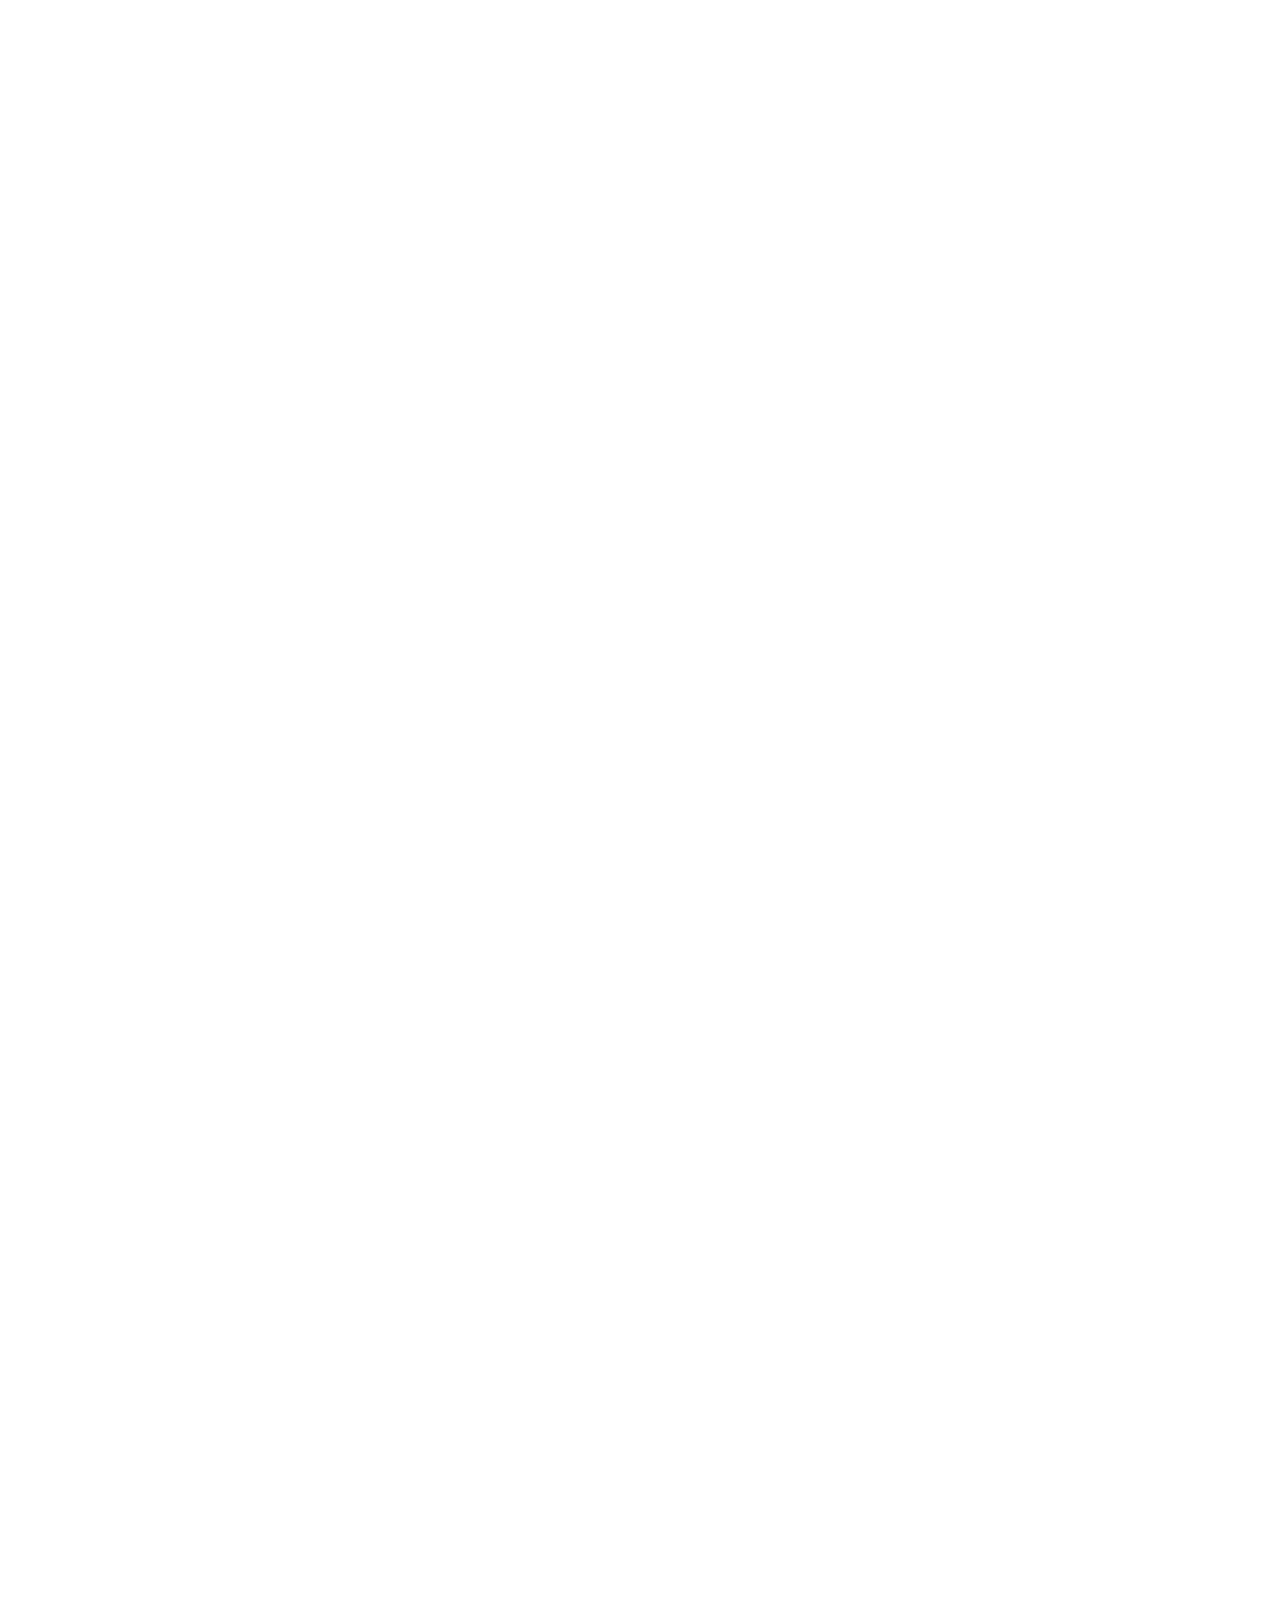
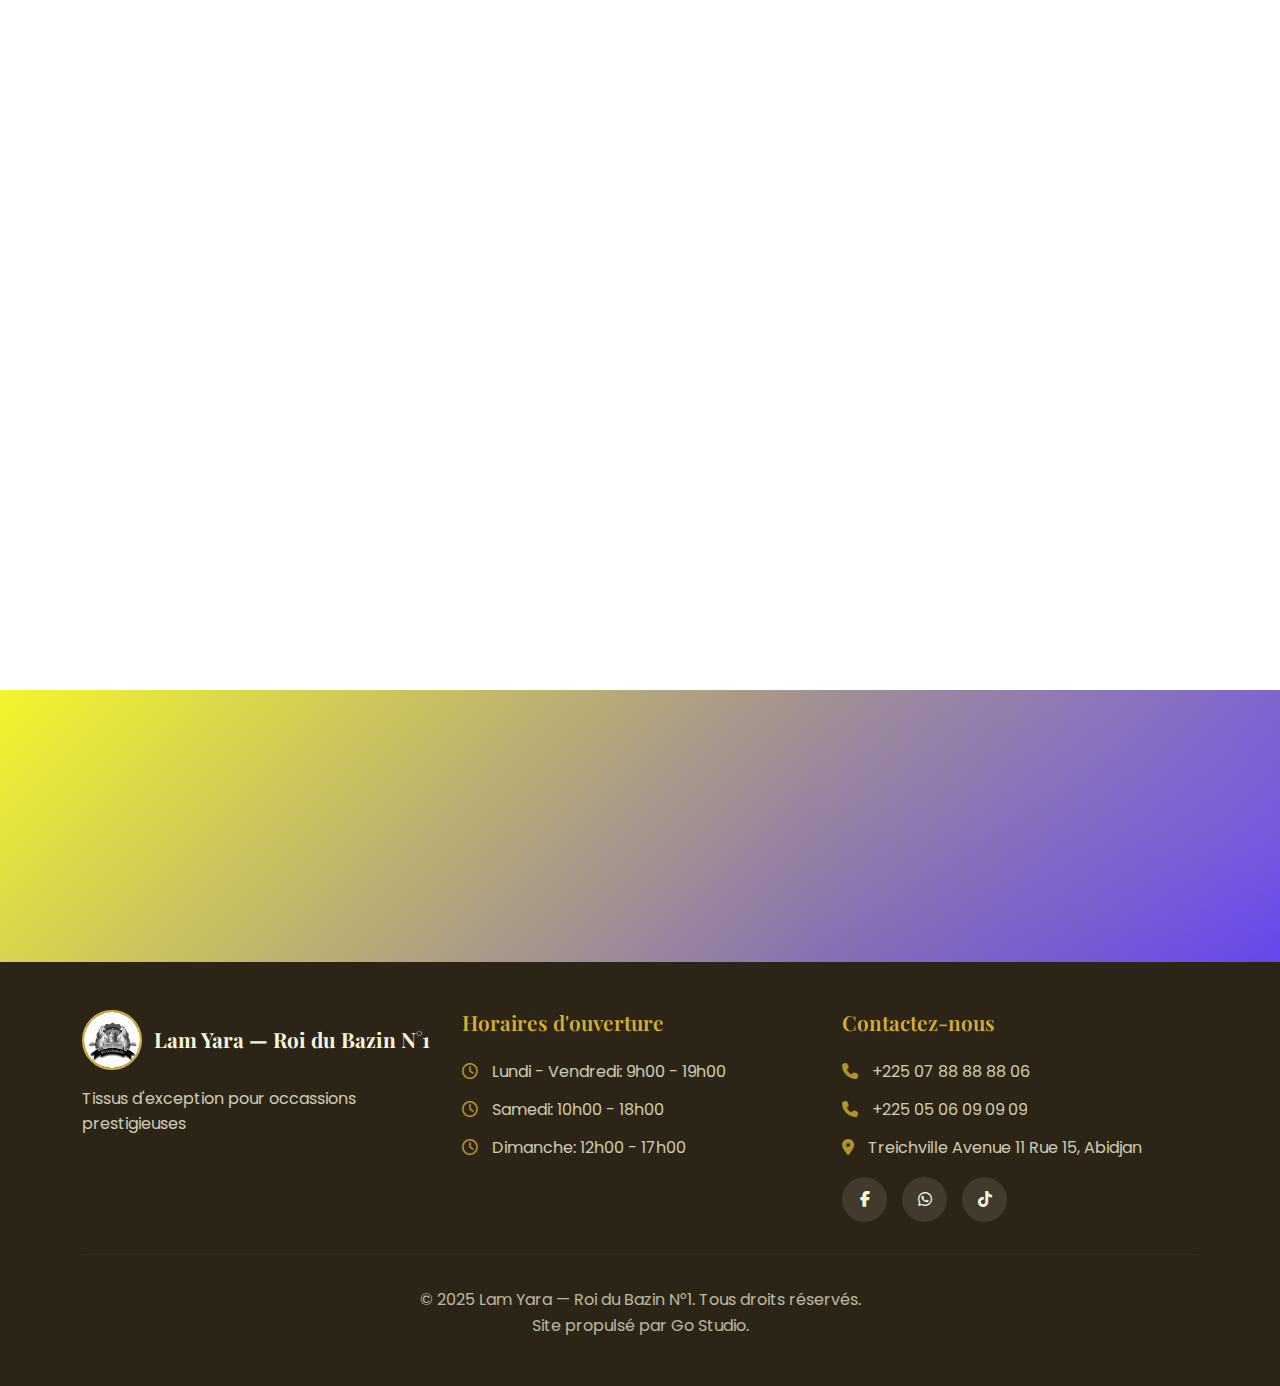
<file: services.html>
<!DOCTYPE html>
<html lang="fr">
<head>
    <meta charset="UTF-8">
    <meta name="viewport" content="width=device-width, initial-scale=1.0">
    <title>Services | Lam Yara — Roi du Bazin N°1</title>
    <meta name="description" content="Découvrez les services exclusifs de Lam Yara, le roi du bazin N°1. Vente de tissus premium, conseils personnalisés, commandes spéciales et livraison rapide.">
    <meta name="keywords" content="Lam Yara — Roi du Bazin N°1, tissus premium, vente de bazin, conseils personnalisés, commandes spéciales, livraison rapide">
    <meta name="author" content="Lam Yara">


        <!--Shortcut or Favicon-->
    <link rel="shortcut icon" href="Images/lamyaralogo.jpeg" type="image/x-icon">

    <!--Bootstrap-->
    <link href="https://cdn.jsdelivr.net/npm/bootstrap@5.3.0/dist/css/bootstrap.min.css" rel="stylesheet">

    <!--Bootstrap Icons-->
    <link rel="stylesheet" href="https://cdn.jsdelivr.net/npm/bootstrap-icons@1.13.1/font/bootstrap-icons.min.css">

    <!--Font awesone-->
    <link rel="stylesheet" href="https://cdnjs.cloudflare.com/ajax/libs/font-awesome/6.4.0/css/all.min.css">

    <!--CSS-->
    <link rel="stylesheet" href="style.css">
</head>
<body>
    <nav class="navbar navbar-expand-lg fixed-top">
        <div class="container">
            <a class="navbar-brand" href="index.html">
                <img src="Images/lamyaralogo.jpeg" class="img-fluid rounded-circle" width="150" height="50vh">
            </a>
            <button class="navbar-toggler" type="button" data-bs-toggle="collapse" data-bs-target="#navbarNav">
                <span class="navbar-toggler-icon"></span>
            </button>
            <div class="collapse navbar-collapse" id="navbarNav">
                <ul class="navbar-nav mx-auto">
                    <li class="nav-item"><a class="nav-link" href="index.html">Accueil</a></li>
                    <li class="nav-item"><a class="nav-link" href="about.html">À propos</a></li>
                    <li class="nav-item"><a class="nav-link active" href="services.html">Services</a></li>
                    <li class="nav-item"><a class="nav-link" href="gallery.html">Galerie</a></li>
                    <li class="nav-item"><a class="nav-link" href="contact.html">Contact</a></li>
                </ul>
                <a href="contact.html" class="btn btn-cta">Nous Contacter</a>
            </div>
        </div>
    </nav>

    <section class="page-header">
        <div class="page-header-overlay"></div>
        <div class="container">
            <h1 class="page-title fade-in">Nos Services</h1>
            <p class="page-subtitle fade-in-delay">Des prestations sur mesure pour vos besoins</p>
        </div>
    </section>

    <section class="services-detail py-5">
        <div class="container">
            <div class="row align-items-center mb-5">
                <div class="col-lg-6 reveal">
                    <img src="Images/06.jpg" alt="Vente de tissus" class="img-fluid rounded shadow-lg">
                </div>
                <div class="col-lg-6 reveal">

                    <h2 class="section-title">Vente de Tissus Premium</h2>
                    <p class="section-text">Notre boutique propose une sélection exclusive de tissus et de bazins authentiques, importés directement des meilleurs fabricants. Chaque pièce est contrôlée pour garantir une qualité exceptionnelle.</p>
                    <ul class="service-list">
                        <li><i class="fas fa-check"></i> Bazin riche brodé</li>
                        <li><i class="fas fa-check"></i> Bazin damassé premium</li>
                        <li><i class="fas fa-check"></i> Bazin super riche</li>
                        <li><i class="fas fa-check"></i> Collections limitées exclusives</li>
                    </ul>
                </div>
            </div>

            <div class="row align-items-center mb-5">
                <div class="col-lg-6 order-lg-2 reveal">
                    <img src="Images/06.jpg" alt="Conseil personnalisé" class="img-fluid rounded shadow-lg">
                </div>
                <div class="col-lg-6 order-lg-1 reveal">
                    <h2 class="section-title">Conseil Personnalisé</h2>
                    <p class="section-text">Nos experts vous accompagnent dans le choix de vos tissus en fonction de vos occasions, de vos goûts et de votre budget. Un service sur mesure pour une satisfaction garantie.</p>
                    <ul class="service-list">
                        <li><i class="fas fa-check"></i> Aide au choix des couleurs et motifs</li>
                        <li><i class="fas fa-check"></i> Conseils d'entretien</li>
                        <li><i class="fas fa-check"></i> Suivi après-vente</li>
                    </ul>
                </div>
            </div>

            <div class="row align-items-center mb-5">
                <div class="col-lg-6 reveal">
                    <img src="Images/06.jpg" alt="Commandes spéciales" class="img-fluid rounded shadow-lg">
                </div>
                <div class="col-lg-6 reveal">
                    <h2 class="section-title">Commandes Spéciales</h2>
                    <p class="section-text">Vous recherchez un tissu spécifique ou une grande quantité pour un événement ? Nous mettons à votre disposition notre réseau pour répondre à toutes vos demandes particulières.</p>
                    <ul class="service-list">
                        <li><i class="fas fa-check"></i> Recherche de modèles spécifiques</li>
                        <li><i class="fas fa-check"></i> Commandes en gros</li>
                        <li><i class="fas fa-check"></i> Délais respectés</li>
                        <li><i class="fas fa-check"></i> Tarifs préférentiels</li>
                    </ul>
                </div>
            </div>

            <div class="row align-items-center mb-5">
                <div class="col-lg-6 order-lg-2 reveal">
                    <img src="Images/06.jpg" alt="Livraison" class="img-fluid rounded shadow-lg">
                </div>
                <div class="col-lg-6 order-lg-1 reveal">
                    <h2 class="section-title">Livraison Rapide</h2>
                    <p class="section-text">Service de livraison fiable et sécurisé partout. <br> Vos tissus précieux sont manipulés avec soin et livrés dans les meilleurs délais.</p>
                    <ul class="service-list">
                        <li><i class="fas fa-check"></i> Livraison à domicile</li>
                        <li><i class="fas fa-check"></i> Emballage soigné</li>
                        <li><i class="fas fa-check"></i> Livraison express disponible</li>
                    </ul>
                </div>
            </div>
        </div>
    </section>

    <section class="service-benefits py-5">
        <div class="container">
            <h2 class="section-title text-center mb-5 reveal">Pourquoi Choisir Lam Yara — Roi du Bazin N°1 ?</h2>
            <div class="row g-4">
                <div class="col-md-6 col-lg-3 reveal">
                    <div class="benefit-card">
                        <div class="benefit-icon">
                            <i class="fas fa-shield-alt"></i>
                        </div>
                        <h4>Garantie Qualité</h4>
                        <p>Tous nos tissus sont garantis authentiques avec certificat d'origine</p>
                    </div>
                </div>
                <div class="col-md-6 col-lg-3 reveal">
                    <div class="benefit-card">
                        <div class="benefit-icon">
                            <i class="fas fa-tags"></i>
                        </div>
                        <h4>Prix Compétitifs</h4>
                        <p>Les meilleurs prix du marché sans compromis sur la qualité</p>
                    </div>
                </div>
                <div class="col-md-6 col-lg-3 reveal">
                    <div class="benefit-card">
                        <div class="benefit-icon">
                            <i class="fas fa-clock"></i>
                        </div>
                        <h4>Service Rapide</h4>
                        <p>Traitement efficace de vos commandes et livraison dans les délais</p>
                    </div>
                </div>
                <div class="col-md-6 col-lg-3 reveal">
                    <div class="benefit-card">
                        <div class="benefit-icon">
                            <i class="fas fa-heart"></i>
                        </div>
                        <h4>Satisfaction Client</h4>
                        <p>Plus de 5000 clients satisfaits nous font confiance</p>
                    </div>
                </div>
            </div>
        </div>
    </section>

    <section class="cta-section py-5">
        <div class="container text-center reveal">
            <h2 class="section-title text-white mb-4">Prêt à Découvrir Nos Services ?</h2>
            <p class="text-white mb-4">Visitez-nous en boutique ou contactez-nous pour plus d'informations</p>
            <a href="contact.html" class="btn btn-light btn-lg">Prendre Contact</a>
        </div>
    </section>

    <footer class="footer py-5">
        <div class="container">
            <div class="row g-4">
                <div class="col-lg-4">
                    <div class="footer-logo mb-3">
                        <img src="Images/lamyaralogo.jpeg" class="img-fluid rounded-circle" width="100" height="100vh">
                        <span>Lam Yara — Roi du Bazin N°1</span>
                    </div>
                    <p class="footer-text">Tissus d'exception pour occassions prestigieuses</p>
                </div>
                <div class="col-lg-4">
                    <h5 class="footer-title">Horaires d'ouverture</h5>
                    <ul class="footer-list">
                        <li><i class="far fa-clock"></i> Lundi - Vendredi: 9h00 - 19h00</li>
                        <li><i class="far fa-clock"></i> Samedi: 10h00 - 18h00</li>
                        <li><i class="far fa-clock"></i> Dimanche: 12h00 - 17h00</li>
                    </ul>
                </div>
                <div class="col-lg-4">
                    <h5 class="footer-title">Contactez-nous</h5>
                    <ul class="footer-list">
                        <li><i class="fas fa-phone"></i> +225 07 88 88 88 06</li>
                        <li><i class="fas fa-phone"></i> +225 05 06 09 09 09</li>
                        <li><i class="fas fa-map-marker-alt"></i> Treichville Avenue 11 Rue 15, Abidjan</li>
                    </ul>
                    <div class="social-links mt-3">
                        <a href="#" class="social-link"><i class="fab fa-facebook-f"></i></a>
                        <a href="#" class="social-link"><i class="fab fa-whatsapp"></i></a>
                        <a href="#" class="social-link"><i class="fab fa-tiktok"></i></a>
                    </div>
                </div>
            </div>
            <hr class="footer-divider">
            <div class="text-center">
                <p class="footer-copyright">&copy; 2025 Lam Yara — Roi du Bazin N°1. Tous droits réservés.</p>
                <p class="footer-copyright text-center">Site propulsé par Go Studio.</p>
            </div>
        </div>
    </footer>

    <!--Bootstrap JS-->
    <script src="https://cdn.jsdelivr.net/npm/bootstrap@5.3.0/dist/js/bootstrap.bundle.min.js"></script>

    <!--JavaScript-->
    <script src="main.js"></script>
</body>
</html>
</file>
<file: style.css>
@import url('https://fonts.googleapis.com/css2?family=Playfair+Display:wght@400;600;700&family=Poppins:wght@300;400;500;600;700&display=swap');

:root {
    --primary-color: #f2f62b;
    --secondary-color: #5b37ed;
    --accent-color: #D4AF37;
    --dark-color: #2C2416;
    --light-color: #F5F5DC;
    --white: #FFFFFF;
    --text-dark: #333333;
    --text-light: #666666;
}

* {
    margin: 0;
    padding: 0;
    box-sizing: border-box;
}

html {
    scroll-behavior: smooth;
}

body {
    font-family: 'Poppins', sans-serif;
    color: var(--text-dark);
    line-height: 1.6;
    overflow-x: hidden;
}

h1, h2, h3, h4, h5, h6 {
    font-family: 'Playfair Display', serif;
    font-weight: 600;
    line-height: 1.2;
}

.navbar {
    padding: 1.2rem 0;
    transition: all 0.4s ease;
    background: transparent;
}

.navbar.scrolled {
    background: rgba(255, 255, 255, 0.98);
    box-shadow: 0 2px 20px rgba(0, 0, 0, 0.1);
    padding: 0.8rem 0;
}

.navbar-brand {
    display: flex;
    align-items: center;
    gap: 12px;
    font-family: 'Playfair Display', serif;
    font-weight: 700;
    font-size: 1.5rem;
    color: var(--dark-color);
    transition: all 0.3s ease;
}

.navbar-brand .logo {
    width: 50px;
    height: 50px;
    border-radius: 50%;
    object-fit: cover;
    border: 2px solid var(--accent-color);
}

.brand-name {
    letter-spacing: 1px;
}

.nav-link {
    color: var(--dark-color);
    font-weight: 500;
    margin: 0 15px;
    transition: all 0.3s ease;
    position: relative;
}

.nav-link::after {
    content: '';
    position: absolute;
    bottom: -5px;
    left: 50%;
    width: 0;
    height: 2px;
    background: var(--accent-color);
    transition: all 0.3s ease;
    transform: translateX(-50%);
}

.nav-link:hover,
.nav-link.active {
    color: var(--primary-color);
}

.nav-link:hover::after,
.nav-link.active::after {
    width: 100%;
}

.btn-cta {
    background: var(--primary-color);
    color: var(--secondary-color);
    padding: 10px 28px;
    border-radius: 50px;
    font-weight: 600;
    transition: all 0.3s ease;
    border: 2px solid var(--primary-color);
}

.btn-cta:hover {
    background: var(--white);
    color: var(--primary-color);
    transform: translateY(-2px);
    box-shadow: 0 5px 15px rgba(139, 111, 71, 0.3);
}

.hero-section {
    position: relative;
    height: 100vh;
    display: flex;
    align-items: center;
    justify-content: center;
    background-image: url('Images/lamyarahero.jpeg');
    background-size: cover;
    background-position: center;
    background-attachment: fixed;
}

.hero-overlay {
    position: absolute;
    top: 0;
    left: 0;
    width: 100%;
    height: 100%;
    background: linear-gradient(135deg, rgba(44, 36, 22, 0.85) 0%, rgba(139, 111, 71, 0.75) 100%);
}

.hero-content {
    position: relative;
    z-index: 2;
    text-align: center;
    color: var(--white);
    max-width: 800px;
    padding: 0 20px;
}

.hero-title {
    font-size: 4.5rem;
    margin-bottom: 1.5rem;
    text-shadow: 2px 2px 4px rgba(0, 0, 0, 0.3);
}

.hero-subtitle {
    font-size: 1.5rem;
    margin-bottom: 2.5rem;
    font-weight: 300;
    letter-spacing: 1px;
}

.btn-hero {
    background: var(--accent-color);
    color: var(--dark-color);
    padding: 15px 40px;
    border-radius: 50px;
    font-weight: 600;
    font-size: 1.1rem;
    transition: all 0.3s ease;
    display: inline-block;
    text-decoration: none;
    border: 2px solid var(--accent-color);
}

.btn-hero:hover {
    background: transparent;
    color: var(--accent-color);
    transform: translateY(-3px);
    box-shadow: 0 10px 25px rgba(212, 175, 55, 0.4);
}

.scroll-indicator {
    position: absolute;
    bottom: 30px;
    left: 50%;
    transform: translateX(-50%);
    color: var(--white);
    font-size: 2rem;
    animation: bounce 2s infinite;
    cursor: pointer;
}

@keyframes bounce {
    0%, 20%, 50%, 80%, 100% {
        transform: translateX(-50%) translateY(0);
    }
    40% {
        transform: translateX(-50%) translateY(-20px);
    }
    60% {
        transform: translateX(-50%) translateY(-10px);
    }
}

.fade-in {
    opacity: 0;
    animation: fadeIn 1s ease forwards;
}

.fade-in-delay {
    opacity: 0;
    animation: fadeIn 1s ease 0.3s forwards;
}

.fade-in-delay-2 {
    opacity: 0;
    animation: fadeIn 1s ease 0.6s forwards;
}

@keyframes fadeIn {
    to {
        opacity: 1;
    }
}

.reveal {
    opacity: 0;
    transform: translateY(50px);
    transition: all 0.8s ease;
}

.reveal.active {
    opacity: 1;
    transform: translateY(0);
}

.features-section {
    background: var(--light-color);
}

.feature-card {
    background: var(--white);
    padding: 3rem 2rem;
    border-radius: 15px;
    text-align: center;
    transition: all 0.4s ease;
    height: 100%;
    box-shadow: 0 5px 15px rgba(0, 0, 0, 0.08);
}

.feature-card:hover {
    transform: translateY(-10px);
    box-shadow: 0 15px 40px rgba(0, 0, 0, 0.15);
}

.feature-icon {
    font-size: 3.5rem;
    color: var(--accent-color);
    margin-bottom: 1.5rem;
}

.feature-card h3 {
    font-size: 1.5rem;
    margin-bottom: 1rem;
    color: var(--dark-color);
}

.feature-card p {
    color: var(--text-light);
    font-size: 1rem;
}

.about-preview {
    background: var(--white);
}

.section-title {
    font-size: 2.8rem;
    margin-bottom: 1.5rem;
    color: var(--dark-color);
}

.section-text {
    font-size: 1.1rem;
    color: var(--text-light);
    margin-bottom: 1rem;
    line-height: 1.8;
}

.btn-primary {
    background: var(--primary-color);
    border: 2px solid var(--primary-color);
    padding: 12px 35px;
    border-radius: 50px;
    font-weight: 600;
    transition: all 0.3s ease;
}

.btn-primary:hover {
    background: transparent;
    color: var(--primary-color);
    transform: translateY(-2px);
}

.collections-preview {
    background: var(--light-color);
}

.collection-card {
    position: relative;
    overflow: hidden;
    border-radius: 15px;
    height: 350px;
    cursor: pointer;
    box-shadow: 0 5px 15px rgba(0, 0, 0, 0.1);
}

.collection-card img {
    width: 100%;
    height: 100%;
    object-fit: cover;
    transition: transform 0.5s ease;
}

.collection-overlay {
    position: absolute;
    bottom: 0;
    left: 0;
    width: 100%;
    padding: 2rem;
    background: linear-gradient(to top, rgba(0, 0, 0, 0.9), transparent);
    color: var(--white);
    transform: translateY(20px);
    opacity: 0;
    transition: all 0.4s ease;
}

.collection-card:hover img {
    transform: scale(1.1);
}

.collection-card:hover .collection-overlay {
    transform: translateY(0);
    opacity: 1;
}

.collection-overlay h4 {
    font-size: 1.5rem;
    margin-bottom: 0.5rem;
}

.collection-overlay p {
    font-size: 1rem;
    font-weight: 300;
}

.cta-section {
    background: linear-gradient(135deg, var(--primary-color) 0%, var(--secondary-color) 100%);
    position: relative;
    overflow: hidden;
}

.cta-section::before {
    content: '';
    position: absolute;
    top: -50%;
    right: -50%;
    width: 100%;
    height: 200%;
    background: radial-gradient(circle, rgba(255, 255, 255, 0.1) 0%, transparent 70%);
    animation: rotate 20s linear infinite;
}

@keyframes rotate {
    from {
        transform: rotate(0deg);
    }
    to {
        transform: rotate(360deg);
    }
}

.footer {
    background: var(--dark-color);
    color: var(--light-color);
}

.footer-logo {
    display: flex;
    align-items: center;
    gap: 12px;
    font-family: 'Playfair Display', serif;
    font-size: 1.3rem;
    font-weight: 700;
}

.footer-logo img {
    width: 60px;
    height: 60px;
    border-radius: 50%;
    object-fit: cover;
    border: 2px solid var(--accent-color);
}

.footer-title {
    color: var(--accent-color);
    font-size: 1.3rem;
    margin-bottom: 1.5rem;
}

.footer-text {
    color: var(--light-color);
    opacity: 0.8;
}

.footer-list {
    list-style: none;
    padding: 0;
}

.footer-list li {
    margin-bottom: 0.8rem;
    color: var(--light-color);
    opacity: 0.8;
}

.footer-list i {
    margin-right: 10px;
    color: var(--accent-color);
}

.social-links {
    display: flex;
    gap: 15px;
}

.social-link {
    width: 45px;
    height: 45px;
    border-radius: 50%;
    background: rgba(255, 255, 255, 0.1);
    display: flex;
    align-items: center;
    justify-content: center;
    color: var(--light-color);
    transition: all 0.3s ease;
    text-decoration: none;
}

.social-link:hover {
    background: var(--accent-color);
    color: var(--dark-color);
    transform: translateY(-3px);
}

.footer-divider {
    border-color: rgba(255, 255, 255, 0.2);
    margin: 2rem 0;
}

.footer-copyright {
    color: var(--light-color);
    opacity: 0.7;
    margin: 0;
}

.page-header {
    position: relative;
    height: 50vh;
    display: flex;
    align-items: center;
    justify-content: center;
    background-image: url('Images/07.webp');
    background-size: cover;
    background-position: center;
    margin-top: 80px;
}

.page-header-overlay {
    position: absolute;
    top: 0;
    left: 0;
    width: 100%;
    height: 100%;
    background: linear-gradient(135deg, rgba(44, 36, 22, 0.8) 0%, rgba(139, 111, 71, 0.7) 100%);
}

.page-title {
    position: relative;
    z-index: 2;
    color: var(--white);
    font-size: 3.5rem;
    text-shadow: 2px 2px 4px rgba(0, 0, 0, 0.3);
}

.page-subtitle {
    position: relative;
    z-index: 2;
    color: var(--white);
    font-size: 1.3rem;
    font-weight: 300;
}

.value-card,
.benefit-card,
.contact-card {
    background: var(--white);
    padding: 2.5rem 2rem;
    border-radius: 15px;
    text-align: center;
    transition: all 0.4s ease;
    height: 100%;
    box-shadow: 0 5px 15px rgba(0, 0, 0, 0.08);
}

.value-card:hover,
.benefit-card:hover,
.contact-card:hover {
    transform: translateY(-10px);
    box-shadow: 0 15px 40px rgba(0, 0, 0, 0.15);
}

.value-icon,
.benefit-icon,
.contact-icon {
    font-size: 3rem;
    color: var(--accent-color);
    margin-bottom: 1.5rem;
}

.value-card h4,
.benefit-card h4,
.contact-card h4 {
    font-size: 1.3rem;
    margin-bottom: 1rem;
    color: var(--dark-color);
}

.value-card p,
.benefit-card p,
.contact-card p {
    color: var(--text-light);
}

.team-card {
    background: var(--white);
    border-radius: 15px;
    overflow: hidden;
    box-shadow: 0 5px 15px rgba(0, 0, 0, 0.1);
    transition: all 0.4s ease;
}

.team-card:hover {
    transform: translateY(-10px);
    box-shadow: 0 15px 40px rgba(0, 0, 0, 0.15);
}

.team-img {
    width: 100%;
    height: 300px;
    object-fit: cover;
}

.team-info {
    padding: 2rem;
    text-align: center;
}

.team-info h4 {
    font-size: 1.5rem;
    margin-bottom: 0.5rem;
    color: var(--dark-color);
}

.team-role {
    color: var(--accent-color);
    font-weight: 600;
    margin-bottom: 1rem;
}

.team-bio {
    color: var(--text-light);
}

.stats-section {
    background: var(--light-color);
}

.stat-card {
    padding: 2rem;
}

.stat-number {
    font-size: 3.5rem;
    color: var(--accent-color);
    font-weight: 700;
    margin-bottom: 0.5rem;
}

.stat-label {
    color: var(--text-dark);
    font-size: 1.1rem;
}

.service-icon-large {
    font-size: 4rem;
    color: var(--accent-color);
    margin-bottom: 1.5rem;
}

.service-list {
    list-style: none;
    padding: 0;
    margin-top: 1.5rem;
}

.service-list li {
    margin-bottom: 1rem;
    font-size: 1.1rem;
    color: var(--text-light);
}

.service-list i {
    color: var(--accent-color);
    margin-right: 10px;
}

.gallery-filters {
    background: var(--white);
    border-bottom: 1px solid rgba(0, 0, 0, 0.1);
}

.filter-btn {
    background: transparent;
    border: 2px solid var(--primary-color);
    color: var(--primary-color);
    padding: 10px 30px;
    border-radius: 50px;
    margin: 0 8px 8px;
    font-weight: 600;
    transition: all 0.3s ease;
    cursor: pointer;
}

.filter-btn:hover,
.filter-btn.active {
    background: var(--primary-color);
    color: var(--white);
}

.gallery-grid {
    background: var(--light-color);
}

.gallery-card {
    position: relative;
    overflow: hidden;
    border-radius: 15px;
    height: 350px;
    cursor: pointer;
    box-shadow: 0 5px 15px rgba(0, 0, 0, 0.1);
}

.gallery-card img {
    width: 100%;
    height: 100%;
    object-fit: cover;
    transition: transform 0.5s ease;
}

.gallery-overlay {
    position: absolute;
    top: 0;
    left: 0;
    width: 100%;
    height: 100%;
    background: linear-gradient(to bottom, rgba(0, 0, 0, 0.7), rgba(0, 0, 0, 0.9));
    display: flex;
    flex-direction: column;
    align-items: center;
    justify-content: center;
    opacity: 0;
    transition: all 0.4s ease;
    color: var(--white);
}

.gallery-card:hover img {
    transform: scale(1.15);
}

.gallery-card:hover .gallery-overlay {
    opacity: 1;
}

.gallery-overlay h4 {
    font-size: 1.5rem;
    margin-bottom: 0.5rem;
}

.gallery-overlay p {
    margin-bottom: 1rem;
    font-weight: 300;
}

.btn-zoom {
    background: var(--accent-color);
    color: var(--dark-color);
    width: 50px;
    height: 50px;
    border-radius: 50%;
    border: none;
    font-size: 1.2rem;
    cursor: pointer;
    transition: all 0.3s ease;
}

.btn-zoom:hover {
    transform: scale(1.2);
}

.modal-content {
    background: var(--dark-color);
    border: none;
}

.modal-header {
    border: none;
}

.modal-body {
    padding: 0;
}

#modalImage {
    width: 100%;
    height: auto;
}

.contact-form-wrapper {
    background: var(--white);
    padding: 3rem;
    border-radius: 15px;
    box-shadow: 0 10px 40px rgba(0, 0, 0, 0.1);
}

.form-group {
    margin-bottom: 1.5rem;
}

.form-group label {
    display: block;
    margin-bottom: 0.5rem;
    color: var(--dark-color);
    font-weight: 600;
}

.form-control {
    width: 100%;
    padding: 12px 20px;
    border: 2px solid rgba(0, 0, 0, 0.1);
    border-radius: 10px;
    font-size: 1rem;
    transition: all 0.3s ease;
}

.form-control:focus {
    outline: none;
    border-color: var(--primary-color);
    box-shadow: 0 0 0 3px rgba(139, 111, 71, 0.1);
}

.form-message {
    margin-top: 1.5rem;
    padding: 1rem;
    border-radius: 10px;
    text-align: center;
    font-weight: 600;
    display: none;
}

.form-message.success {
    background: #d4edda;
    color: #155724;
    display: block;
}

.form-message.error {
    background: #f8d7da;
    color: #721c24;
    display: block;
}

.carousel {
    border-radius: 15px;
    overflow: hidden;
    box-shadow: 0 10px 40px rgba(0, 0, 0, 0.15);
}

.carousel-item {
    height: 500px;
}

.carousel-item img {
    height: 100%;
    object-fit: cover;
}

.carousel-caption {
    background: rgba(0, 0, 0, 0.7);
    padding: 2rem;
    border-radius: 15px;
    bottom: 2rem;
}

.carousel-caption h3 {
    font-size: 2rem;
    margin-bottom: 1rem;
}

.carousel-caption p {
    font-size: 1.1rem;
    margin-bottom: 0.5rem;
}

.map-container {
    border-radius: 15px;
    overflow: hidden;
    box-shadow: 0 10px 40px rgba(0, 0, 0, 0.15);
}

@media (max-width: 768px) {
    .hero-title {
        font-size: 2.5rem;
    }

    .hero-subtitle {
        font-size: 1.2rem;
    }

    .section-title {
        font-size: 2rem;
    }

    .page-title {
        font-size: 2.5rem;
    }

    .navbar-brand .brand-name {
        font-size: 1.2rem;
    }

    .collection-card,
    .gallery-card {
        height: 250px;
    }

    .carousel-item {
        height: 350px;
    }

    .carousel-caption h3 {
        font-size: 1.3rem;
    }

    .carousel-caption p {
        font-size: 0.9rem;
    }
}

@media (max-width: 992px) {
    .nav-link {
        margin: 5px 0;
    }

    .navbar-collapse {
        background: var(--white);
        padding: 20px;
        border-radius: 10px;
        margin-top: 15px;
        box-shadow: 0 5px 20px rgba(0, 0, 0, 0.1);
    }
}
</file>
